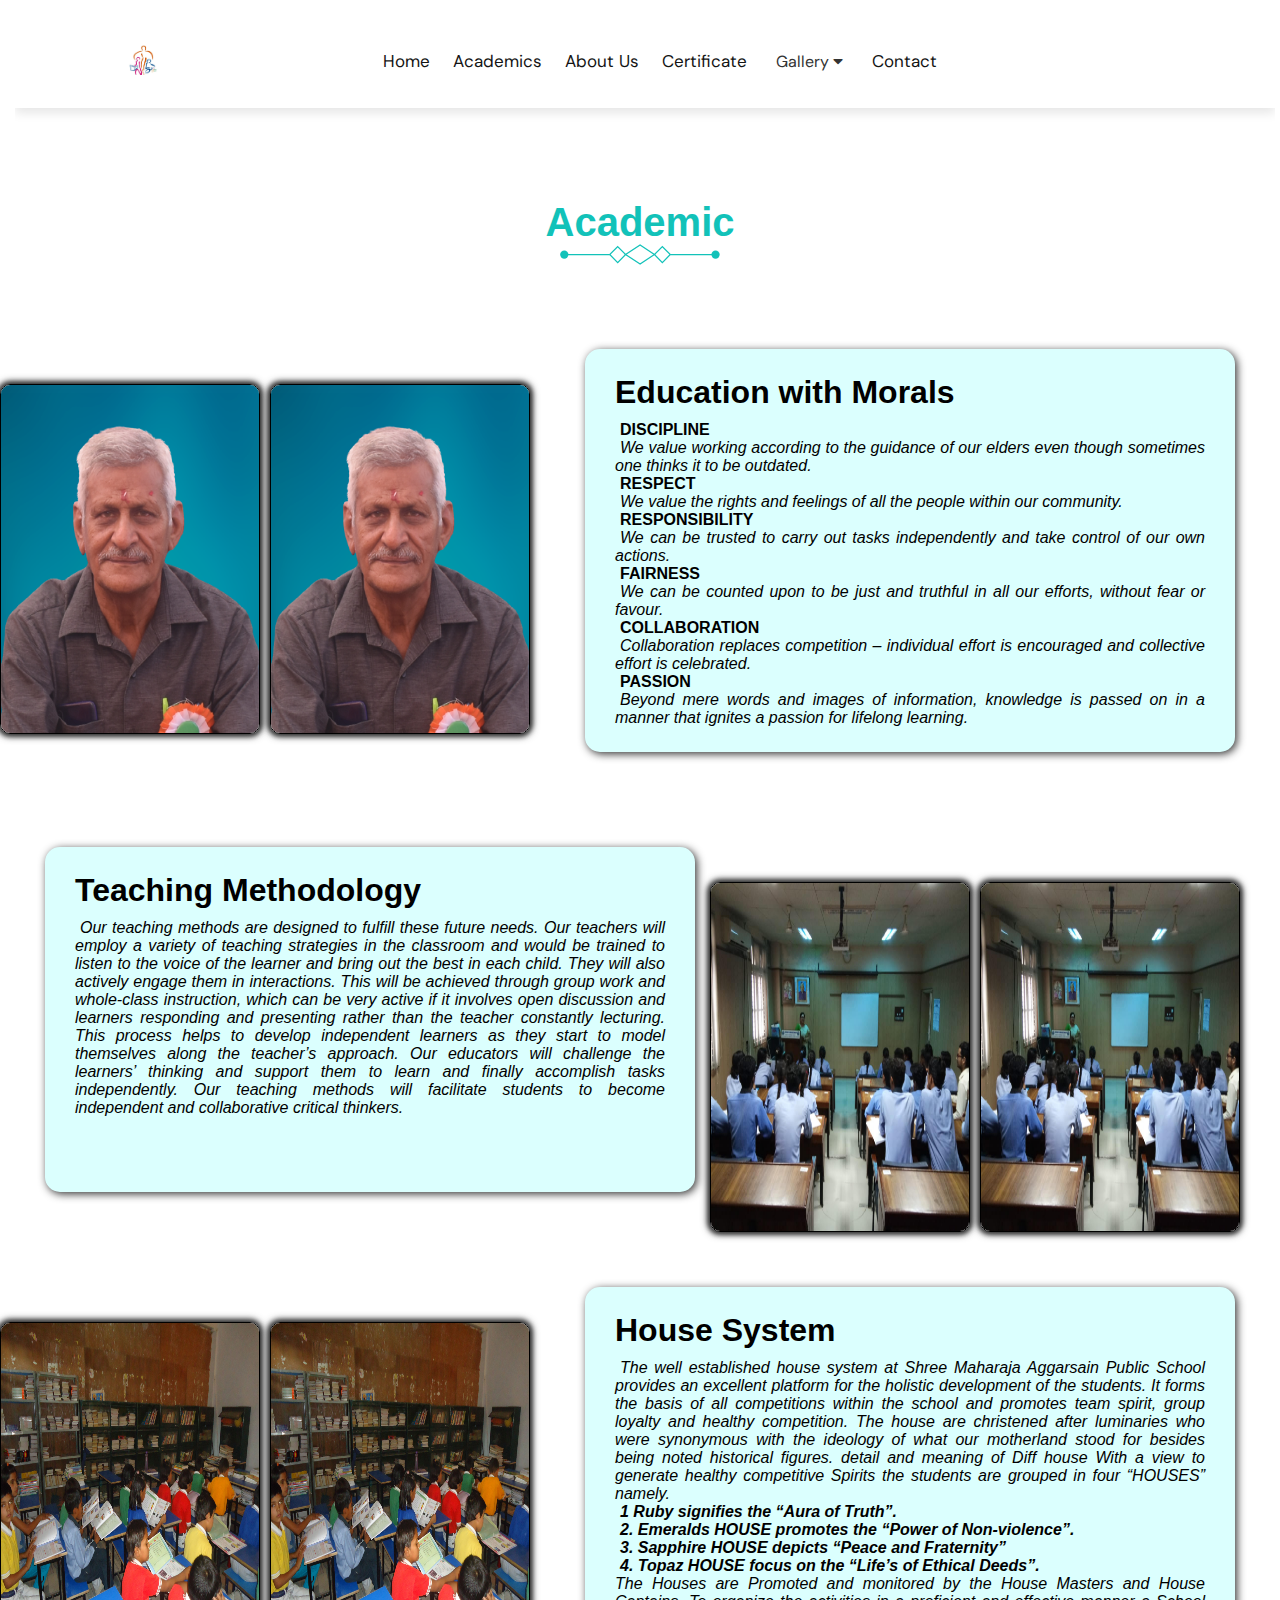
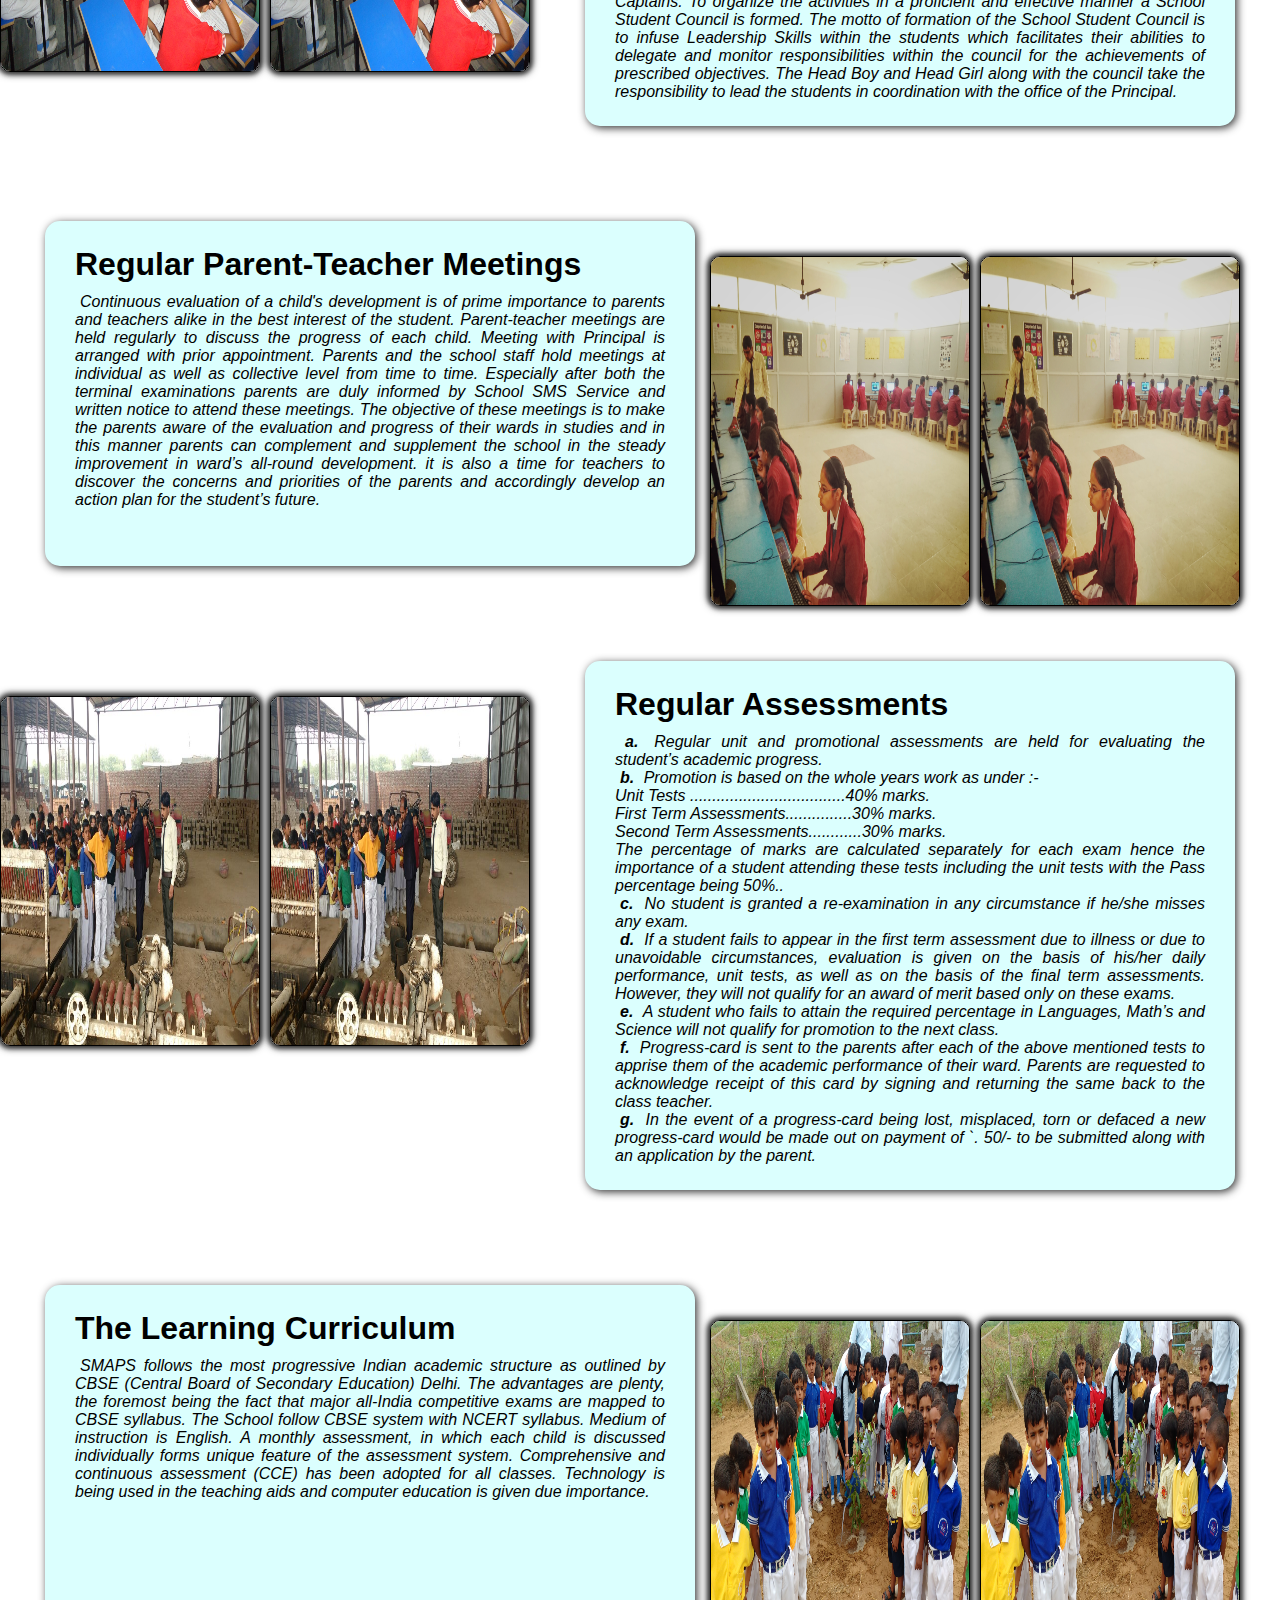
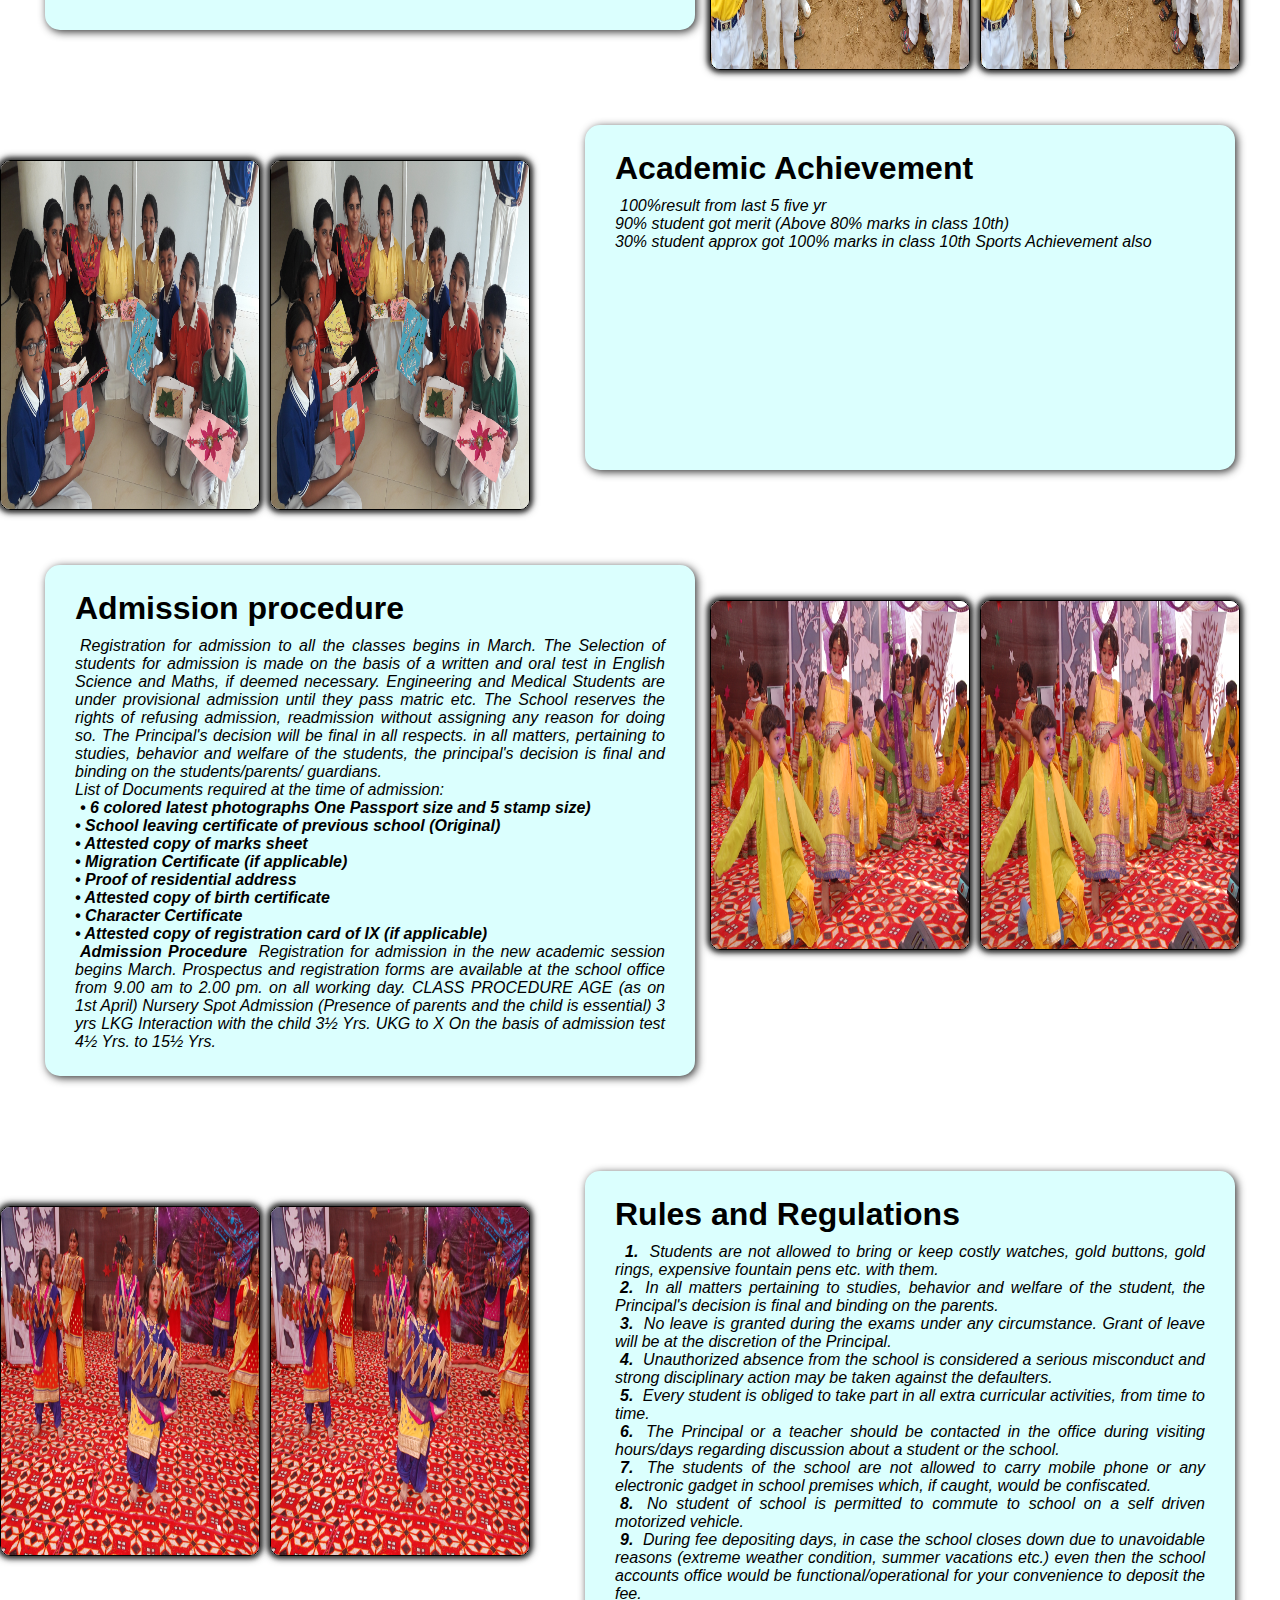
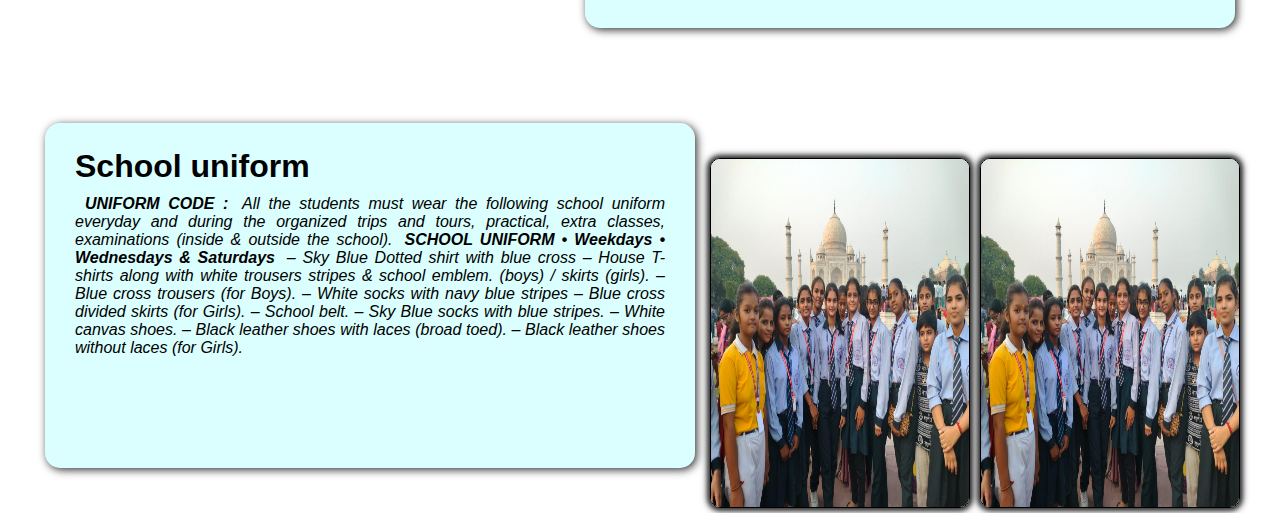
<file: academic.html>
<!DOCTYPE html>
<html lang="en">

<head>
   <meta charset="UTF-8">
   <meta http-equiv="X-UA-Compatible" content="IE=edge">
   <meta name="viewport" content="width=device-width, initial-scale=1.0">
   <link rel="stylesheet" href="/css/acad.css">
</head>

<body>
   <iframe src="/navbar.html" frameborder="0">
   </iframe>
   
   <div class="wrapper">
      <h1>Academic</h1>
      <div class="content">
         <div class="image-container">
            <img src="./S_images/chairman.png">
            <img src="./S_images/chairman.png">
         </div>
         <div class="text-container">
            <div class="text-box">
               <h2>Education with Morals</h2>
               <p>
                  <b>DISCIPLINE</b><br>
                  <i>We value working according to the guidance of our elders even though sometimes one thinks it to be
                     outdated. <br></i>
                  <b>RESPECT</b><br>
                  <i>We value the rights and feelings of all the people within our community. <br></i>
                  <b>RESPONSIBILITY</b><br>
                  <i>We can be trusted to carry out tasks independently and take control of our own actions. <br></i>
                  <b>FAIRNESS</b><br>
                  <i>We can be counted upon to be just and truthful in all our efforts, without fear or favour. <br></i>
                  <b>COLLABORATION</b><br>
                  <i>Collaboration replaces competition – individual effort is encouraged and collective effort is
                     celebrated. <br></i>
                  <b>PASSION</b><br>
                  <i>Beyond mere words and images of information, knowledge is passed on in a manner that ignites a
                     passion
                     for lifelong learning.</i>

               </p>
            </div>
         </div>
      </div>
      <div class="content">

         <div class="text-container">
            <div class="text-box">
               <h2>Teaching Methodology</h2>
               <p>
                  <i>Our teaching methods are designed to fulfill these future needs. Our teachers will employ a variety
                     of
                     teaching strategies in the classroom and would be trained to listen to the voice of the learner and
                     bring out the best in each child. They will also actively engage them in interactions. This will be
                     achieved through group work and whole-class instruction, which can be very active if it involves
                     open
                     discussion and learners responding and presenting rather than the teacher constantly lecturing.
                     This
                     process helps to develop independent learners as they start to model themselves along the teacher’s
                     approach. Our educators will challenge the learners’ thinking and support them to learn and finally
                     accomplish tasks independently. Our teaching methods will facilitate students to become independent
                     and collaborative critical thinkers.</i>
               </p>
            </div>

         </div>
         <div class="image-container">
            <img src="./S_images/smartclass.jpg">
            <img src="./S_images/smartclass.jpg">
         </div>
      </div>

      <div class="content">
         <div class="image-container">
            <img src="/image/Library.JPG">
            <img src="/image/Library.JPG">
         </div>
         <div class="text-container">
            <div class="text-box">
               <h2>House System</h2>
               <p>
                  <i>The well established house system at Shree Maharaja Aggarsain Public School provides
                     an excellent platform for the holistic development of the students. It forms the basis of all
                     competitions within the school and promotes team spirit, group loyalty and healthy competition. The
                     house are christened after luminaries who were synonymous with the ideology of what our motherland
                     stood for besides being noted historical figures.
                     detail and meaning of Diff house
                     With a view to generate healthy competitive Spirits the students are grouped in four “HOUSES”
                     namely. <br>
                     <b>1 Ruby signifies the “Aura of Truth”.</b><br>
                     <b>2. Emeralds HOUSE promotes the “Power of Non-violence”.</b><br>
                     <b>3. Sapphire HOUSE depicts “Peace and Fraternity”</b><br>
                     <b>4. Topaz HOUSE focus on the “Life’s of Ethical Deeds”.</b><br>
                     The Houses are Promoted and monitored by the House Masters and House Captains. To organize the
                     activities in a proficient and effective manner a School Student Council is formed. The motto of
                     formation of the School Student Council is to infuse Leadership Skills within the students which
                     facilitates their abilities to delegate and monitor responsibilities within the council for the
                     achievements of prescribed objectives. The Head Boy and Head Girl along with the council take the
                     responsibility to lead the students in coordination with the office of the Principal.</i>

               </p>
            </div>
         </div>
      </div>
      <div class="content">

         <div class="text-container">
            <div class="text-box">
               <h2>Regular Parent-Teacher Meetings</h2>
               <p>
                  <i>Continuous evaluation of a child's development is of prime importance to parents and teachers alike
                     in
                     the best interest of the student.
                     Parent-teacher meetings are held regularly to discuss the progress of each child. Meeting with
                     Principal is arranged with prior appointment. Parents and the school staff hold meetings at
                     individual
                     as well as collective level from time to time. Especially after both the terminal examinations
                     parents
                     are duly informed by School SMS Service and written notice to attend these meetings.
                     The objective of these meetings is to make the parents aware of the evaluation and progress of
                     their
                     wards in studies and in this manner parents can complement and supplement the school in the steady
                     improvement in ward’s all-round development. it is also a time for teachers to discover the
                     concerns
                     and priorities of the parents and accordingly develop an action plan for the student’s future.</i>

               </p>
            </div>

         </div>
         <div class="image-container">
            <img src="/image/Final.jpg">
            <img src="/image/Final.jpg">
         </div>
      </div>

      <div class="content">
         <div class="image-container">
            <img src="/image/industrial visit.jpg">
            <img src="/image/industrial visit.jpg">
         </div>
         <div class="text-container">
            <div class="text-box">
               <h2>Regular Assessments</h2>
               <p>
                  <i><b>a.</b> Regular unit and promotional assessments are held for evaluating the student’s academic
                     progress. <br>
                     <b>b.</b> Promotion is based on the whole years work as under :- <br>
                     Unit Tests ...................................40% marks. <br>
                     First Term Assessments...............30% marks. <br>
                     Second Term Assessments............30% marks. <br>
                     The percentage of marks are calculated separately for each exam hence the importance of a student
                     attending these tests including the unit tests with the Pass percentage being 50%.. <br>
                     <b>c.</b> No student is granted a re-examination in any circumstance if he/she misses any exam.
                     <br>
                     <b>d.</b> If a student fails to appear in the first term assessment due to illness or due to
                     unavoidable
                     circumstances, evaluation is given on the basis of his/her daily performance, unit tests, as well
                     as
                     on the basis of the final term assessments. However, they will not qualify for an award of merit
                     based
                     only on these exams. <br>
                     <b>e.</b> A student who fails to attain the required percentage in Languages, Math’s and Science
                     will not
                     qualify for promotion to the next class. <br>
                     <b>f.</b> Progress-card is sent to the parents after each of the above mentioned tests to apprise
                     them of the
                     academic performance of their ward. Parents are requested to acknowledge receipt of this card by
                     signing and returning the same back to the class teacher. <br>
                     <b>g.</b> In the event of a progress-card being lost, misplaced, torn or defaced a new
                     progress-card would be
                     made out on payment of `. 50/- to be submitted along with an application by the parent.</i>

               </p>
            </div>
         </div>
      </div>
      <div class="content">

         <div class="text-container">
            <div class="text-box">
               <h2>The Learning Curriculum</h2>
               <p>
                  <i>SMAPS follows the most progressive Indian academic structure as outlined by CBSE (Central Board of
                     Secondary Education) Delhi. The advantages are plenty, the foremost being the fact that major
                     all-India competitive exams are mapped to CBSE syllabus. The School follow CBSE system with NCERT
                     syllabus. Medium of instruction is English. A monthly assessment, in which each child is discussed
                     individually forms unique feature of the assessment system. Comprehensive and continuous assessment
                     (CCE) has been adopted for all classes. Technology is being used in the teaching aids and computer
                     education is given due importance.</i>
               </p>
            </div>

         </div>
         <div class="image-container">
            <img src="/image/plantation.jpg">
            <img src="/image/plantation.jpg">
         </div>
      </div>

      <div class="content">
         <div class="image-container">
            <img src="/image/Rakhi.jpg">
            <img src="/image/Rakhi.jpg">
         </div>
         <div class="text-container">
            <div class="text-box">
               <h2>Academic Achievement</h2>
               <p>
                  <i>100%result from last 5 five yr <br>
                     90% student got merit (Above 80% marks in class 10th) <br>
                     30% student approx got 100% marks in class 10th
                     Sports Achievement also</i>

               </p>
            </div>
         </div>
      </div>
      <div class="content">

         <div class="text-container">
            <div class="text-box">
               <h2>Admission procedure</h2>
               <p>
                  <i>Registration for admission to all the classes begins in March.
                     The Selection of students for admission is made on the basis of a written and oral test in English
                     Science and Maths, if deemed necessary.
                     Engineering and Medical Students are under provisional admission until they pass matric etc.
                     The School reserves the rights of refusing admission, readmission without assigning any reason for
                     doing so. The Principal's decision will be final in all respects. in all matters, pertaining to
                     studies, behavior and welfare of the students, the principal's decision is final and binding on the
                     students/parents/ guardians. <br>
                     List of Documents required at the time of admission: <br>
                     <b>• 6 colored latest photographs One Passport size and 5 stamp size) <br>
                        • School leaving certificate of previous school (Original) <br>
                        • Attested copy of marks sheet <br>
                        • Migration Certificate (if applicable) <br>
                        • Proof of residential address <br>
                        • Attested copy of birth certificate <br>
                        • Character Certificate <br>
                        • Attested copy of registration card of IX (if applicable) <br></b>

                     <b>Admission Procedure</b>

                     Registration for admission in the new academic session begins March. Prospectus and registration
                     forms
                     are available at the school office from 9.00 am to 2.00 pm. on all working day.
                     CLASS PROCEDURE AGE
                     (as on 1st April)
                     Nursery Spot Admission
                     (Presence of parents and the child is essential) 3 yrs
                     LKG Interaction with the child 3½ Yrs.
                     UKG to X On the basis of admission test 4½ Yrs. to 15½ Yrs.</i>
               </p>
            </div>

         </div>
         <div class="image-container">
            <img src="/image/Annual.JPG">
            <img src="/image/Annual.JPG">
         </div>
      </div>
      <div class="content">
         <div class="image-container">
            <img src="/image/Annual 2.JPG">
            <img src="/image/Annual 2.JPG">
         </div>
         <div class="text-container">
            <div class="text-box">
               <h2>Rules and Regulations</h2>
               <p>
                  <i><b>1.</b> Students are not allowed to bring or keep costly watches, gold buttons, gold rings,
                     expensive
                     fountain pens etc. with them. <br>
                     <b>2.</b> In all matters pertaining to studies, behavior and welfare of the student, the
                     Principal's decision
                     is final and binding on the parents. <br>
                     <b>3.</b> No leave is granted during the exams under any circumstance. Grant of leave will be at
                     the
                     discretion of the Principal. <br>
                     <b>4.</b> Unauthorized absence from the school is considered a serious misconduct and strong
                     disciplinary
                     action may be taken against the defaulters. <br>
                     <b>5.</b> Every student is obliged to take part in all extra curricular activities, from time to
                     time. <br>
                     <b>6.</b> The Principal or a teacher should be contacted in the office during visiting hours/days
                     regarding
                     discussion about a student or the school. <br>
                     <b>7.</b> The students of the school are not allowed to carry mobile phone or any electronic gadget
                     in school
                     premises which, if caught, would be confiscated. <br>
                     <b>8.</b> No student of school is permitted to commute to school on a self driven motorized
                     vehicle. <br>
                     <b>9.</b> During fee depositing days, in case the school closes down due to unavoidable reasons
                     (extreme
                     weather condition, summer vacations etc.) even then the school accounts office would be
                     functional/operational for your convenience to deposit the fee.</i>
               </p>
            </div>
         </div>
      </div>
      <div class="content">

         <div class="text-container">
            <div class="text-box">
               <h2>School uniform </h2>
               <p>
                  <i><b>UNIFORM CODE : </b>All the students must wear the following school uniform everyday and during
                     the
                     organized trips and tours, practical, extra classes, examinations (inside & outside the school).
                     <b>SCHOOL UNIFORM •
                        Weekdays • Wednesdays & Saturdays</b>
                     – Sky Blue Dotted shirt with blue cross – House T-shirts along with white trousers stripes & school
                     emblem. (boys) / skirts (girls). – Blue cross trousers (for Boys).
                     – White socks with navy blue stripes – Blue cross divided skirts (for Girls).
                     – School belt. – Sky Blue socks with blue stripes. – White canvas shoes.
                     – Black leather shoes with laces (broad toed). – Black leather shoes without laces (for Girls).</i>
               </p>
            </div>

         </div>
         <div class="image-container">
            <img src="./S_images/tour1.jpg">
            <img src="./S_images/tour1.jpg">
         </div>
      </div>
   </div>
</body>

</html>
</file>
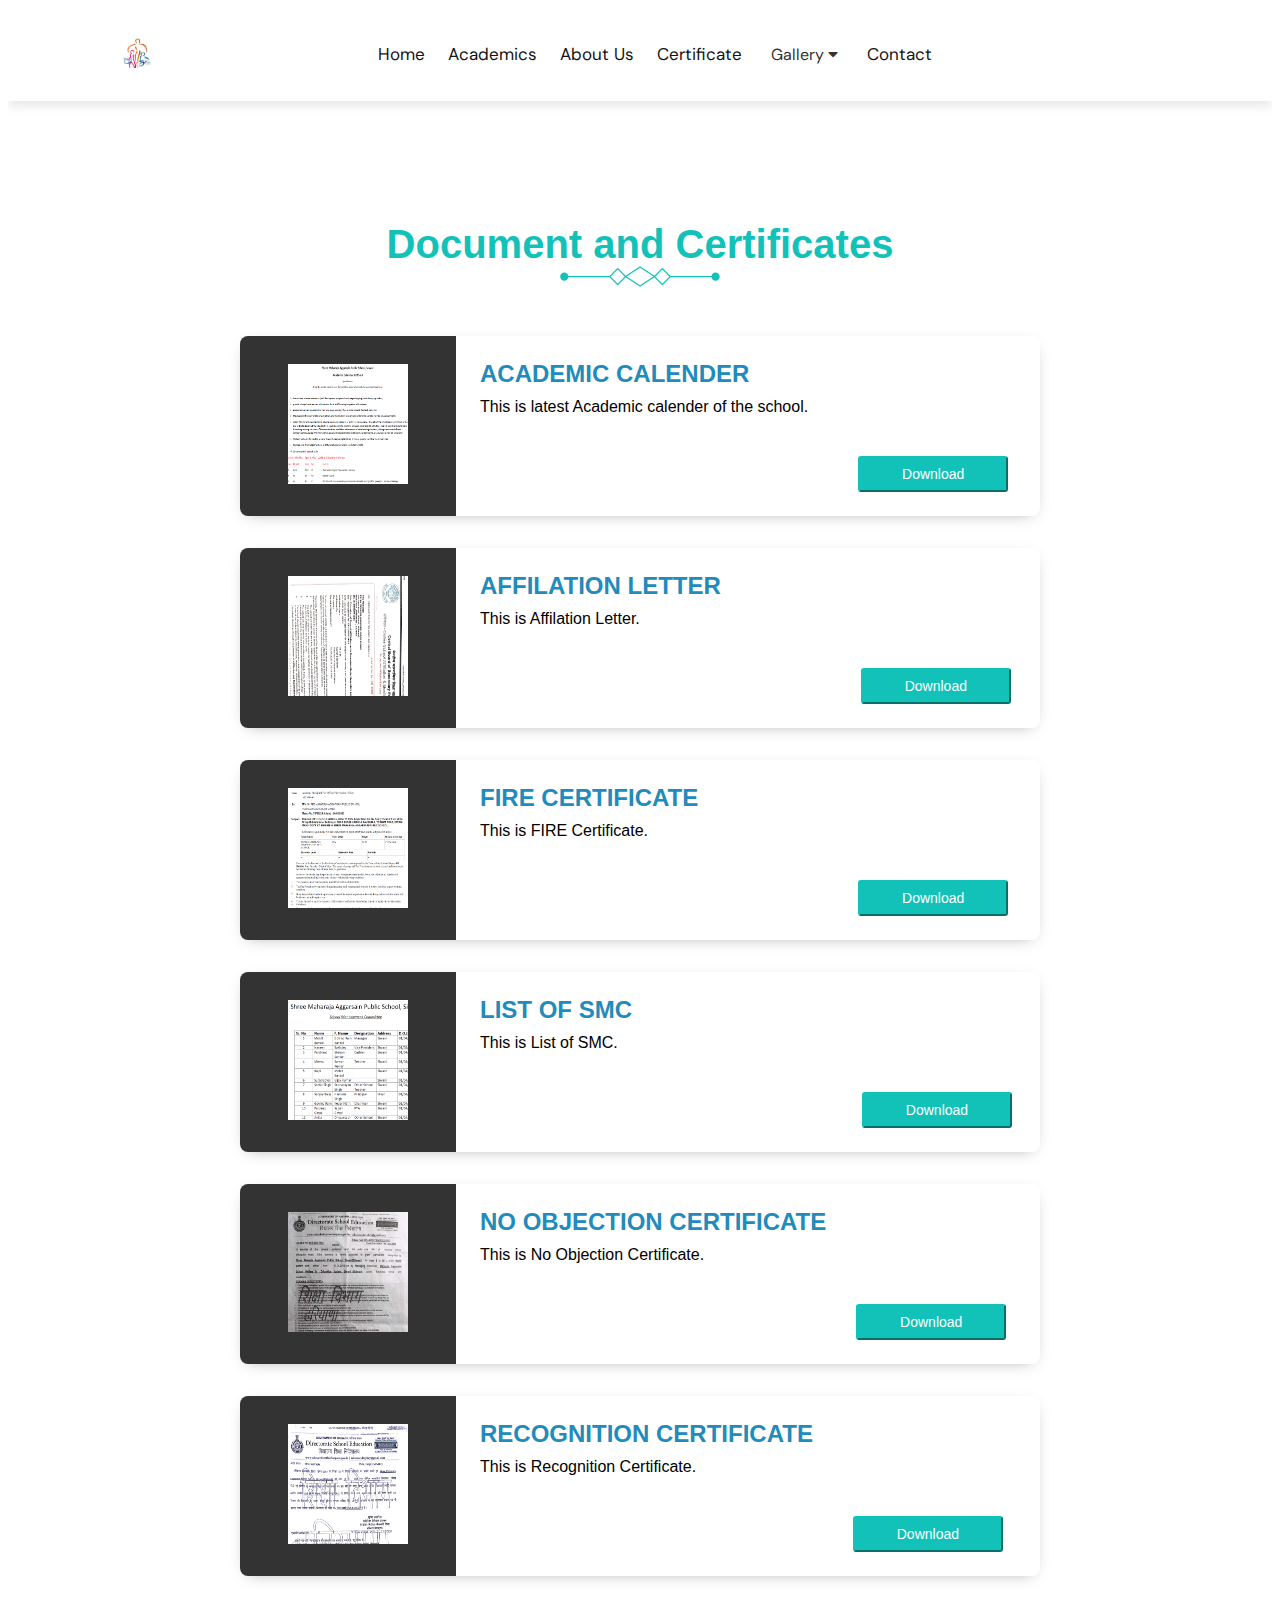
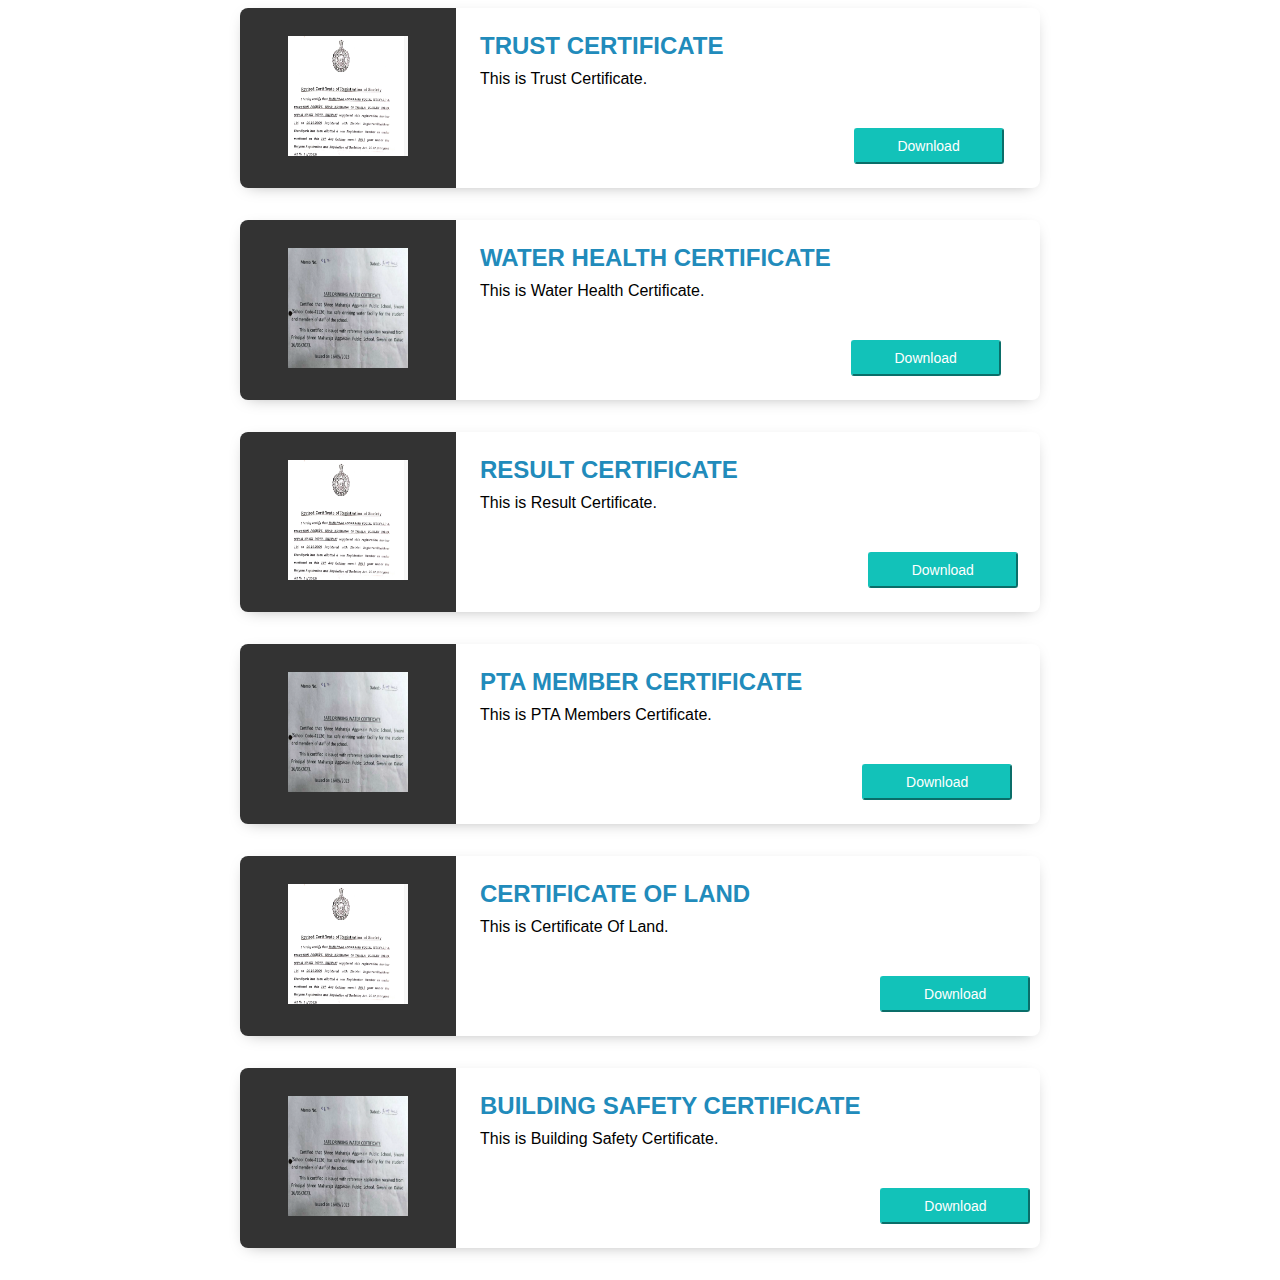
<file: certificate.html>
<!DOCTYPE html>
<html lang="en">
  <head>
    <meta charset="UTF-8" />
    <meta name="viewport" content="width=device-width, initial-scale=1.0" />
    <title>Certificate</title>
    <link rel="stylesheet" href="/css/certificate.css" >
  </head>
  <body>
    <iframe src="/navbar.html" frameborder="0">
    </iframe>
    <div class="event-container">
      <h3 class="year">Document and Certificates</h3>

      <div class="event">
        <div class="event-left">
          <div class="event-date">
            <img src="/image/acad1.png">
          </div>
        </div>

        <div class="event-right">
          <h3 class="event-title">Academic Calender</h3>

          <div class="event-description">
            This is latest Academic calender of the school.
            <p></p>
          </div>

          <div class="event-timing">
            <form class="search-form" action="/pdf/Academic Calender.pdf">
                    <input class="e1" type="submit" value="Download">
                </form>
          </div>
        </div>
      </div>

      <div class="event">
        <div class="event-left">
          <div class="event-date">
            <img src="/image/affil.png">
          </div>
        </div>

        <div class="event-right">
          <h3 class="event-title">Affilation Letter</h3>

          <div class="event-description">
            This is Affilation Letter.
            <p></p>
          </div>

          <div class="event-timing">
            <form class="search-form " action="/pdf/Affilation Letter.pdf">
                    <input type="submit" class="e2" value="Download">
                </form>

          </div>
        </div>
      </div>


      <div class="event">
        <div class="event-left">
          <div class="event-date">
            <img src="/image/fire.png">
          </div>
        </div>

        <div class="event-right">
          <h3 class="event-title">FIRE Certificate</h3>

          <div class="event-description">
            This is FIRE Certificate.
            <p></p>
          </div>

          <div class="event-timing">
            <form class="search-form " action="/pdf/FIRE Certificate.pdf">
                    <input type="submit" class="e3" value="Download">
                </form>

          </div>
        </div>
      </div>

      <div class="event">
        <div class="event-left">
          <div class="event-date">
           <img src="/image/sms.png">
          </div>
        </div>

        <div class="event-right">
          <h3 class="event-title">List of SMC</h3>

          <div class="event-description">
            This is List of SMC.
            <p></p>
          </div>

          <div class="event-timing">
            <form class="search-form " action="/pdf/List of SMC.pdf">
                    <input type="submit" class="e4" value="Download">
                </form>

          </div>
        </div>
      </div>

      <div class="event">
        <div class="event-left">
          <div class="event-date">
            <img src="/image/noc.png">
          </div>
        </div>

        <div class="event-right">
          <h3 class="event-title">No Objection Certificate</h3>

          <div class="event-description">
            This is No Objection Certificate.
            <p></p>
          </div>

          <div class="event-timing">
            <form class="search-form " action="/pdf/NOC.pdf">
                    <input type="submit" class="e5" value="Download">
                </form>
          </div>
        </div>
      </div>

      <div class="event">
        <div class="event-left">
          <div class="event-date">
            <img src="/image/recog.png">
          </div>
        </div>

        <div class="event-right">
          <h3 class="event-title">Recognition Certificate</h3>

          <div class="event-description">
            This is Recognition Certificate.
            <p></p>
          </div>

          <div class="event-timing">
            <form class="search-form " action="/pdf/Recognition Certificate.pdf">
                    <input type="submit" class="e6" value="Download">
                </form>
          </div>
        </div>
      </div>
      <div class="event">
        <div class="event-left">
          <div class="event-date">
            <img src="/image/trust.png">
          </div>
        </div>

        <div class="event-right">
          <h3 class="event-title">Trust Certificate</h3>

          <div class="event-description">
            This is Trust Certificate.
            <p></p>
          </div>

          <div class="event-timing">
            <form class="search-form " action="/pdf/Trust Certificate.pdf">
                    <input type="submit" class="e7" value="Download">
                </form>
          </div>
        </div>
      </div>
      <div class="event">
        <div class="event-left">
          <div class="event-date">
            <img src="/image/water.png">
          </div>
        </div>

        <div class="event-right">
          <h3 class="event-title">Water Health Certificate</h3>

          <div class="event-description">
            This is Water Health Certificate.
            <p></p>
          </div>

          <div class="event-timing">
            <form class="search-form " action="/pdf/Safe Drinking water.pdf">
                    <input type="submit" class="e8" value="Download">
                </form>
          </div>
        </div>
      </div>

      <div class="event">
        <div class="event-left">
          <div class="event-date">
            <img src="/image/trust.png">
          </div>
        </div>

        <div class="event-right">
          <h3 class="event-title">Result Certificate</h3>

          <div class="event-description">
            This is Result Certificate.
            <p></p>
          </div>

          <div class="event-timing">
            <form class="search-form " action="/pdf/Result.pdf">
                    <input type="submit" class="e7" value="Download">
                </form>
          </div>
        </div>
      </div>

      <div class="event">
        <div class="event-left">
          <div class="event-date">
            <img src="/image/water.png">
          </div>
        </div>

        <div class="event-right">
          <h3 class="event-title">PTA Member Certificate</h3>

          <div class="event-description">
            This is PTA Members Certificate.
            <p></p>
          </div>

          <div class="event-timing">
            <form class="search-form " action="/pdf/PTA members.pdf">
                    <input type="submit" class="e10 e8" value="Download">
                </form>
          </div>
        </div>
      </div>

      <div class="event">
        <div class="event-left">
          <div class="event-date">
            <img src="/image/trust.png">
          </div>
        </div>

        <div class="event-right">
          <h3 class="event-title">Certificate Of Land</h3>

          <div class="event-description">
            This is Certificate Of Land.
            <p></p>
          </div>

          <div class="event-timing">
            <form class="search-form " action="/pdf/Trust Certificate.pdf">
                    <input type="submit" class="e7" value="Download">
                </form>
          </div>
        </div>
      </div>

      <div class="event">
        <div class="event-left">
          <div class="event-date">
            <img src="/image/water.png">
          </div>
        </div>

        <div class="event-right">
          <h3 class="event-title">Building Safety Certificate</h3>

          <div class="event-description">
            This is Building Safety Certificate.
            <p></p>
          </div>

          <div class="event-timing">
            <form class="search-form " action="/pdf/Building Safety Certificate.pdf">
                    <input type="submit" class="e8" value="Download">
                </form>
          </div>
        </div>
      </div>
    </div>
  </body>
</html>
</file>
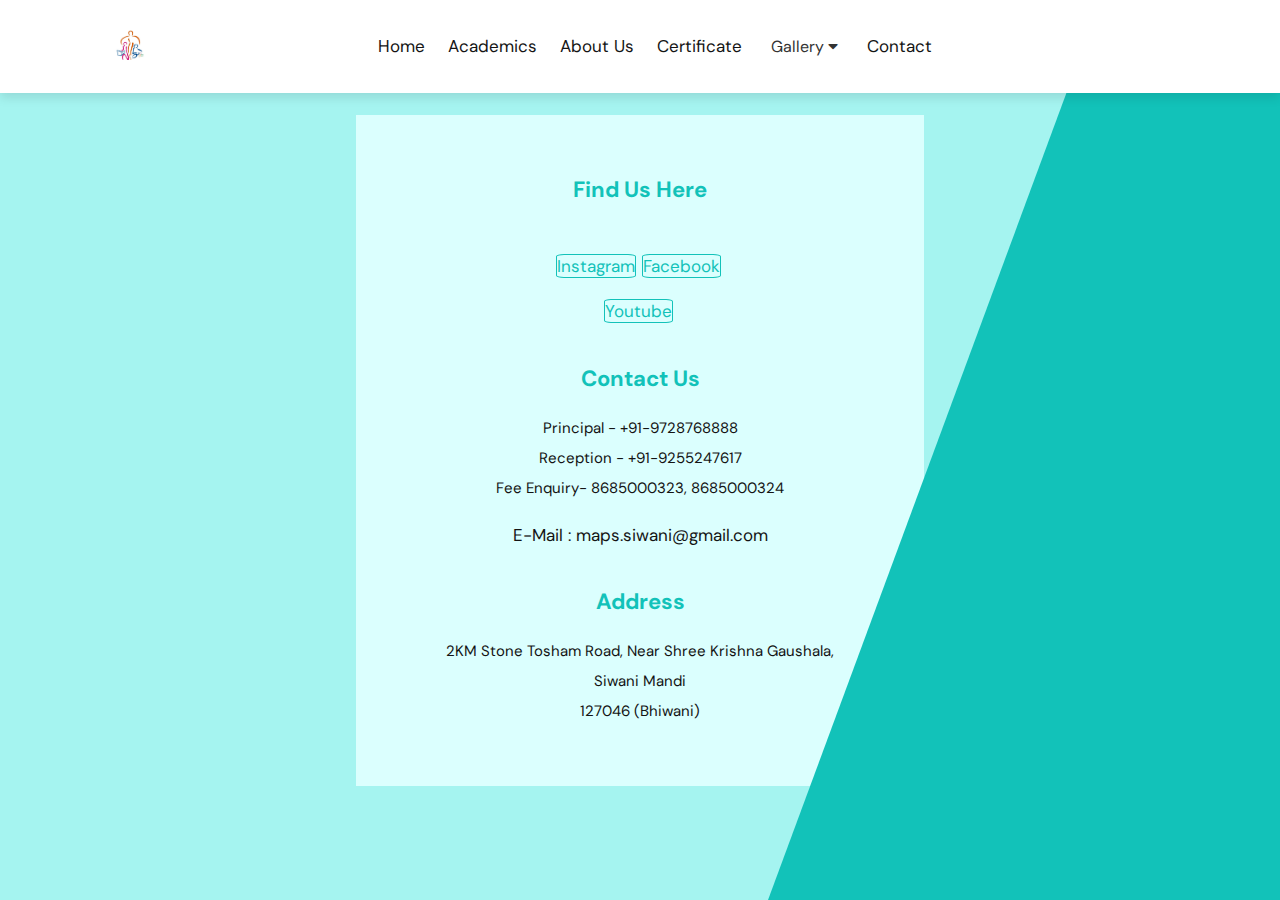
<file: contact.html>
<!DOCTYPE html>
<html lang="en" dir="ltr">
  <head>
    <meta charset="UTF-8" />
    <title>Contact us</title>
    <link rel="stylesheet" href="/css/contact.css" />
    <link rel="stylesheet" href="/css/style.css">
    <meta name="viewport" content="width=device-width, initial-scale=1.0" />
  </head>
  <body>
    <iframe src="/navbar.html" frameborder="0">
    </iframe>
    <!-- <div class="container">
      <div class="content">
        <div class="image-box">
          <img src="/image/school Building.jpg" alt="" />
        </div>
        <form action="#">
          <div class="topic">Send us a message</div>
          <div class="input-box">
            <input type="text" required />
            <label>Enter your name</label>
          </div>
          <div class="input-box">
            <input type="text" required />
            <label>Enter your email</label>
          </div>
          <div class="message-box">
            <textarea></textarea>
            <label>Enter your message</label>
          </div>
          <div class="input-box">
            <input type="submit" value="Send Message" />
          </div>
        </form>
      </div>
    </div> -->
    <section class="footer">

      <div class="box-container">
  
        <div class="box">
          <h3>find us here</h3>
          <p><b></b></p>
          <div class="share">
            <!-- <a href="#" class="fab fa-telegram"></a> -->
            <a href="https://www.instagram.com/smapssiwani?igsh=MTJvdjl0OGNlbTdrMQ==" class="">Instagram</a>
            <a href="https://www.facebook.com/smapschoolsiwani/" class="">Facebook</a><br>
            <a href="https://www.youtube.com/channel/UC0V4Hoeh1ogskEqZFZiB1Hw" class="">Youtube</a>
            <!-- <a href="#" class="fab fa-vk"></a> -->
            <!-- <a href="#" class="fab fa-github"></a> -->
          </div>
        </div>
  
        <div class="box">
          <h3>contact us</h3>
          <p>Principal - +91-9728768888 <br>Reception - +91-9255247617 <br> Fee Enquiry- 8685000323, 8685000324
          </p>
          <a href="###" class="link">E-Mail : maps.siwani@gmail.com</a>
        </div>
  
        <div class="box">
          <h3>Address</h3>
          <p>2KM Stone Tosham Road, Near Shree Krishna Gaushala, <br> Siwani Mandi <br> 127046 (Bhiwani)</p>
        </div>
  
      </div>
  
      <!-- <div class="credit">|| Website Designed & Developed By Rajat Thakur & Keshav Maheshwari || <br> || All rights
        are reserved ||</div> -->
  
    </section>
  </body>
</html>
</file>
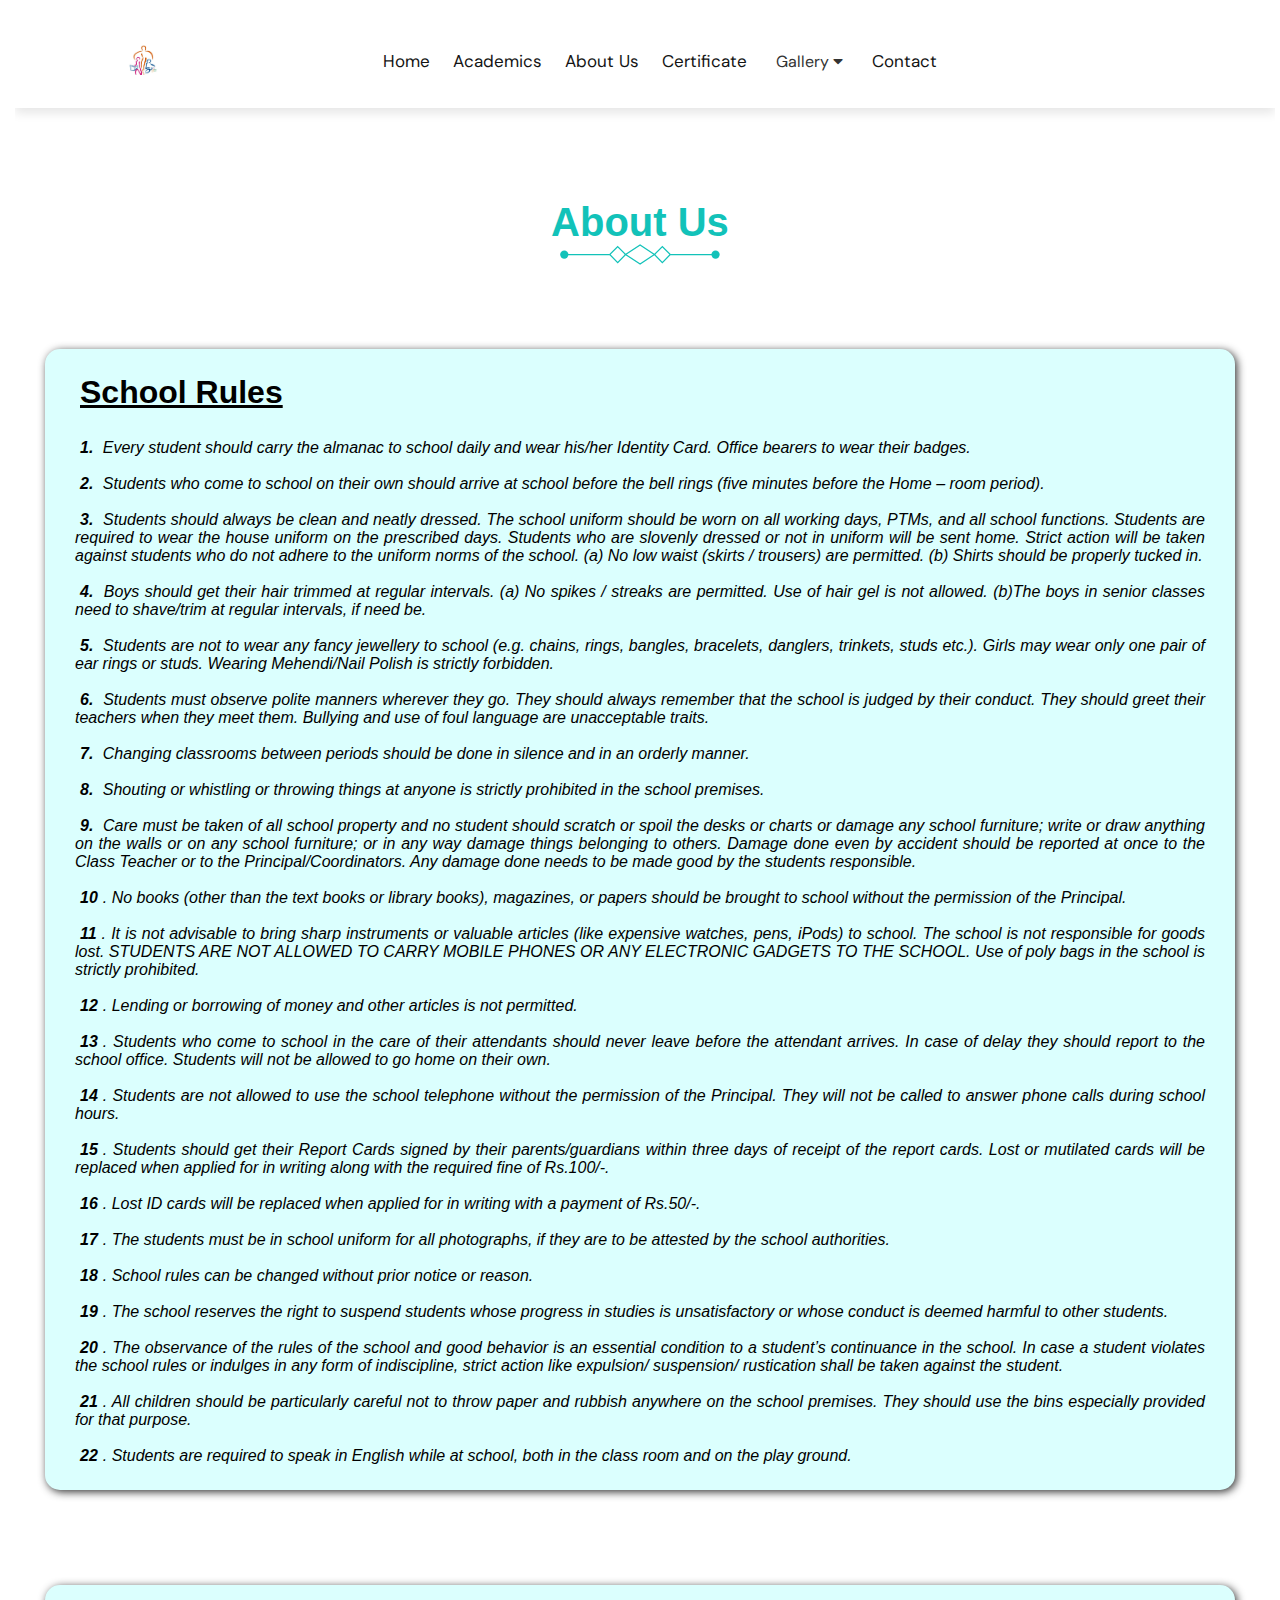
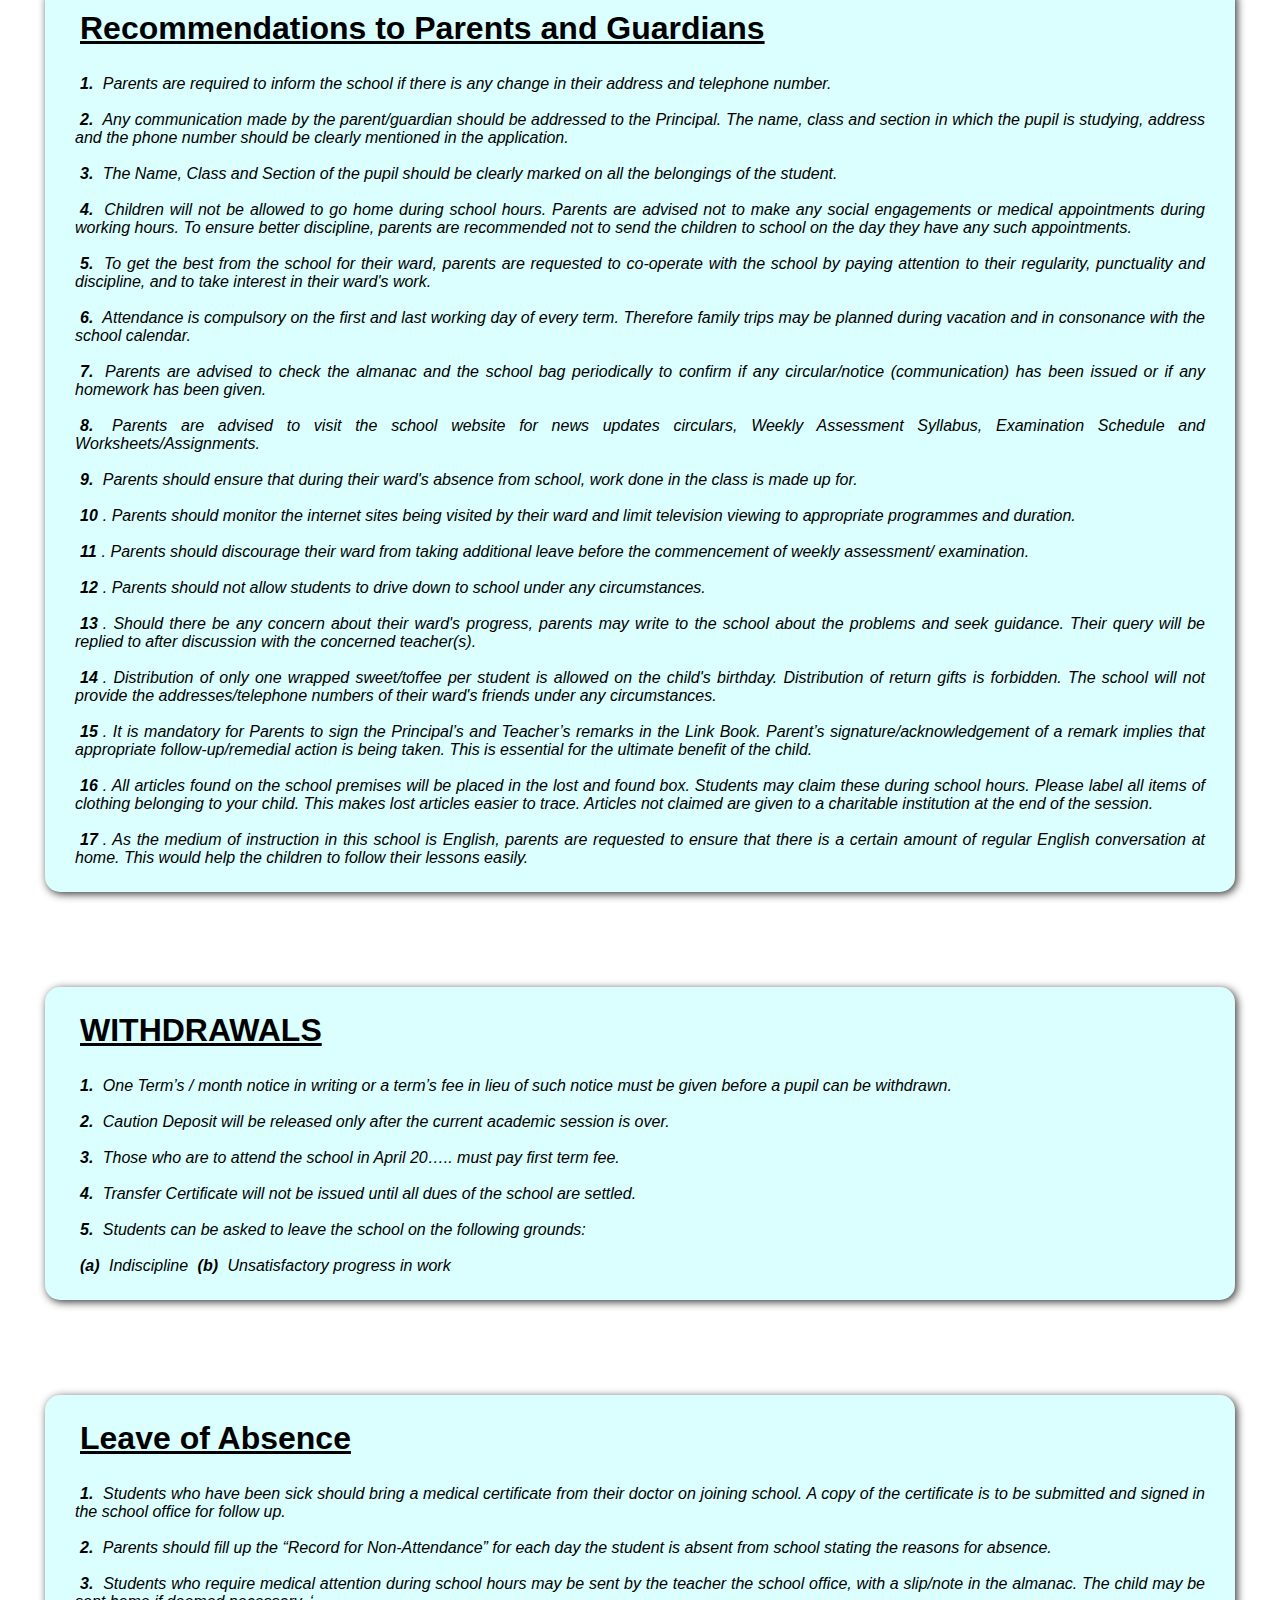
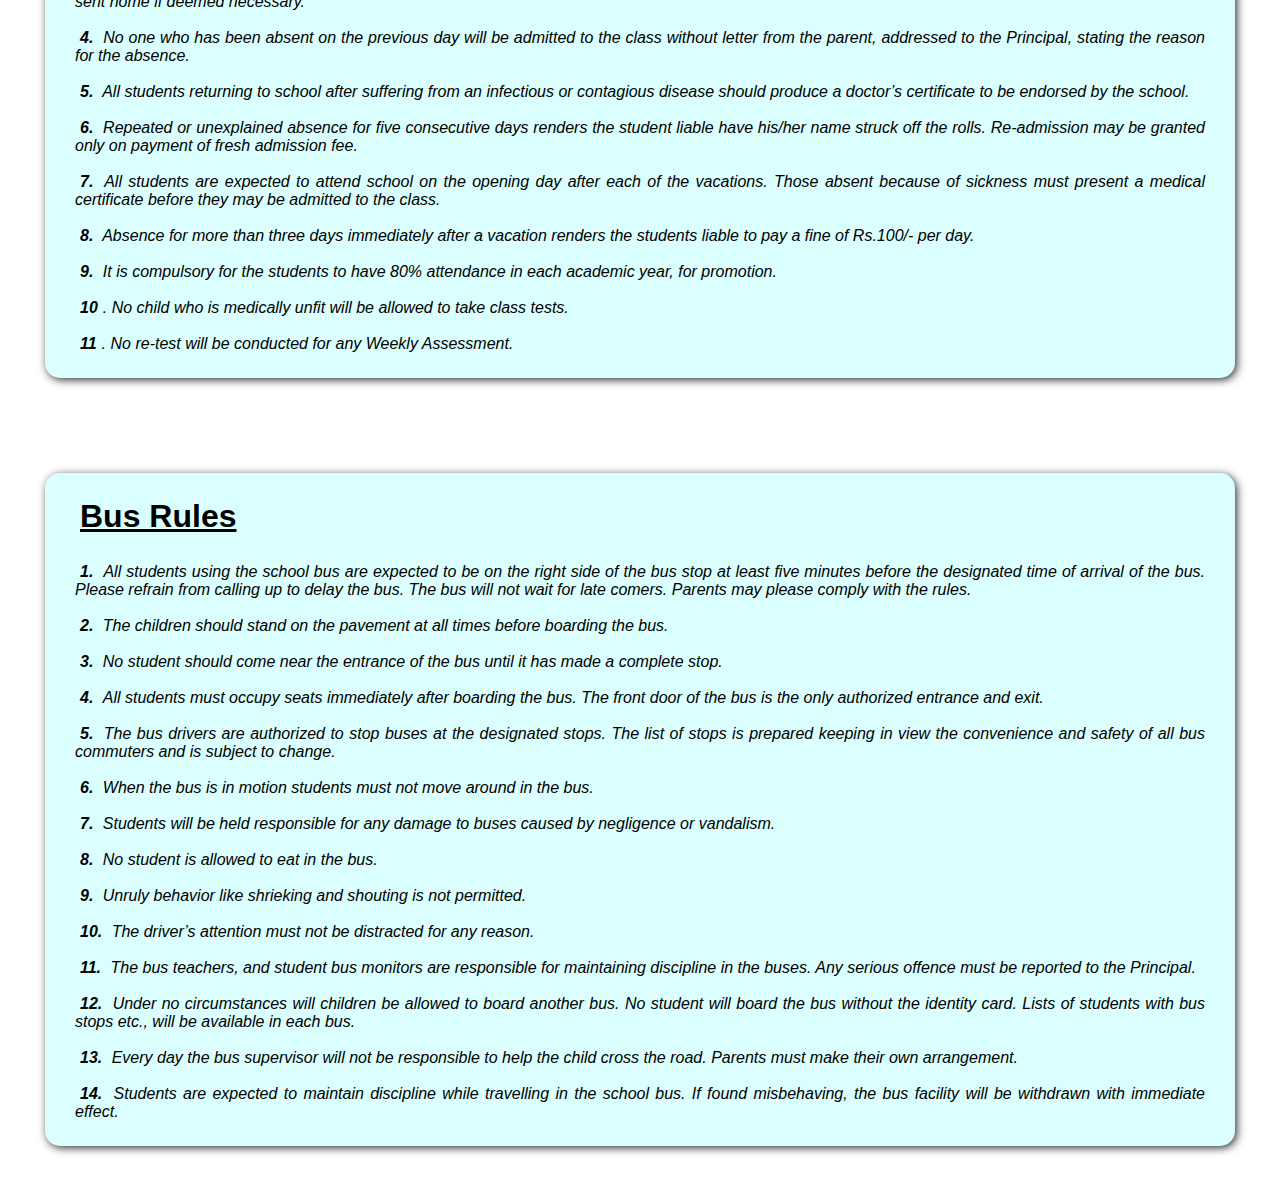
<file: rules.html>
<!DOCTYPE html>
<html lang="en">

<head>
   <meta charset="UTF-8">
   <meta http-equiv="X-UA-Compatible" content="IE=edge">
   <meta name="viewport" content="width=device-width, initial-scale=1.0">
   <link rel="stylesheet" href="/css/acad.css">
</head>

<body>
   <iframe src="/navbar.html" frameborder="0">
   </iframe>
   <div class="wrapper">
      <h1>About Us</h1>
      <div class="content">

         <div class="text-container">
            <div class="text-box">
               <h2><u>School Rules</u></h2>
               <p>
                  <i><br><b>1.</b> Every student should carry the almanac to school daily and wear his/her Identity
                     Card. Office
                     bearers to wear their badges.
                     <br><br><b>2.</b> Students who come to school on their own should arrive at school before the bell
                     rings (five
                     minutes before the Home – room period).
                     <br><br><b>3.</b> Students should always be clean and neatly dressed. The school uniform should be
                     worn on all
                     working days, PTMs, and all school functions. Students are required to wear the house uniform on
                     the
                     prescribed days. Students who are slovenly dressed or not in uniform will be sent home. Strict
                     action
                     will be taken against students who do not adhere to the uniform norms of the school. (a) No low
                     waist
                     (skirts / trousers) are permitted.
                     (b) Shirts should be properly tucked in.
                     <br><br><b>4.</b> Boys should get their hair trimmed at regular intervals. (a) No spikes / streaks
                     are permitted. Use
                     of hair gel is not allowed. (b)The boys in senior classes need to shave/trim at regular intervals,
                     if
                     need be.
                     <br><br><b>5.</b> Students are not to wear any fancy jewellery to school (e.g. chains, rings,
                     bangles, bracelets,
                     danglers, trinkets, studs etc.). Girls may wear only one pair of ear rings or studs. Wearing
                     Mehendi/Nail Polish is strictly forbidden.
                     <br><br><b>6.</b> Students must observe polite manners wherever they go. They should always
                     remember that the school
                     is judged by their conduct. They should greet their teachers when they meet them. Bullying and use
                     of
                     foul language are unacceptable traits.
                     <br><br><b>7.</b> Changing classrooms between periods should be done in silence and in an orderly
                     manner.
                     <br><br><b>8.</b> Shouting or whistling or throwing things at anyone is strictly prohibited in the
                     school premises.
                     <br><br><b>9.</b> Care must be taken of all school property and no student should scratch or spoil
                     the desks or
                     charts or damage any school furniture; write or draw anything on the walls or on any school
                     furniture;
                     or in any way damage things belonging to others. Damage done even by accident should be reported at
                     once to the Class Teacher or to the Principal/Coordinators. Any damage done needs to be made good
                     by
                     the students responsible.
                     <br><br><b>10</b>. No books (other than the text books or library books), magazines, or papers
                     should be brought to
                     school without the permission of the Principal.
                     <br><br><b>11</b>. It is not advisable to bring sharp instruments or valuable articles (like
                     expensive watches, pens,
                     iPods) to school. The school is not responsible for goods lost. STUDENTS ARE NOT ALLOWED TO CARRY
                     MOBILE PHONES OR ANY ELECTRONIC GADGETS TO THE SCHOOL. Use of poly bags in the school is strictly
                     prohibited.
                     <br><br><b>12</b>. Lending or borrowing of money and other articles is not permitted.
                     <br><br><b>13</b>. Students who come to school in the care of their attendants should never leave
                     before the
                     attendant arrives. In case of delay they should report to the school office. Students will not be
                     allowed to go home on their own.
                     <br><br><b>14</b>. Students are not allowed to use the school telephone without the permission of
                     the Principal. They
                     will not be called to answer phone calls during school hours.
                     <br><br><b>15</b>. Students should get their Report Cards signed by their parents/guardians within
                     three days of
                     receipt of the report cards. Lost or mutilated cards will be replaced when applied for in writing
                     along with the required fine of Rs.100/-.
                     <br><br><b>16</b>. Lost ID cards will be replaced when applied for in writing with a payment of
                     Rs.50/-.
                     <br><br><b>17</b>. The students must be in school uniform for all photographs, if they are to be
                     attested by the
                     school authorities.
                     <br><br><b>18</b>. School rules can be changed without prior notice or reason.
                     <br><br><b>19</b>. The school reserves the right to suspend students whose progress in studies is
                     unsatisfactory or
                     whose conduct is deemed harmful to other students.
                     <br><br><b>20</b>. The observance of the rules of the school and good behavior is an essential
                     condition to a
                     student’s continuance in the school. In case a student violates the school rules or indulges in any
                     form of indiscipline, strict action like expulsion/ suspension/ rustication shall be taken against
                     the
                     student.
                     <br><br><b>21</b>. All children should be particularly careful not to throw paper and rubbish
                     anywhere on the school
                     premises. They should use the bins especially provided for that purpose.
                     <br><br><b>22</b>. Students are required to speak in English while at school, both in the class
                     room and on the play
                     ground.</i>

               </p>
            </div>
         </div>
      </div>
      <div class="content">

         <div class="text-container">
            <div class="text-box">
               <h2><u>Recommendations to Parents and Guardians</u></h2>
               <p><i>
                     <br><b>1.</b> Parents are required to inform the school if there is any change in their address
                     and telephone number.
                     <br><br><b>2.</b> Any communication made by the parent/guardian should be addressed to the
                     Principal. The name, class and section in which the pupil is studying, address and the phone number
                     should be clearly mentioned in the application.
                     <br><br><b>3.</b> The Name, Class and Section of the pupil should be clearly marked on all the
                     belongings of the student.
                     <br><br><b>4.</b> Children will not be allowed to go home during school hours. Parents are advised
                     not to make any social engagements or medical appointments during working hours. To ensure better
                     discipline, parents are recommended not to send the children to school on the day they have any
                     such appointments.
                     <br><br><b>5.</b> To get the best from the school for their ward, parents are requested to
                     co-operate with the school by paying attention to their regularity, punctuality and discipline, and
                     to take interest in their ward's work.
                     <br><br><b>6.</b> Attendance is compulsory on the first and last working day of every term.
                     Therefore family trips may be planned during vacation and in consonance with the school calendar.
                     <br><br><b>7.</b> Parents are advised to check the almanac and the school bag periodically to
                     confirm if any circular/notice (communication) has been issued or if any homework has been given.
                     <br><br><b>8.</b> Parents are advised to visit the school website for news updates circulars,
                     Weekly Assessment Syllabus, Examination Schedule and Worksheets/Assignments.
                     <br><br><b>9.</b> Parents should ensure that during their ward's absence from school, work done in
                     the class is made up for.
                     <br><br><b>10</b>. Parents should monitor the internet sites being visited by their ward and limit
                     television viewing to appropriate programmes and duration.
                     <br><br><b>11</b>. Parents should discourage their ward from taking additional leave before the
                     commencement of weekly assessment/ examination.
                     <br><br><b>12</b>. Parents should not allow students to drive down to school under any
                     circumstances.
                     <br><br><b>13</b>. Should there be any concern about their ward's progress, parents may write to
                     the school about the problems and seek guidance. Their query will be replied to after discussion
                     with the concerned teacher(s).
                     <br><br><b>14</b>. Distribution of only one wrapped sweet/toffee per student is allowed on the
                     child's birthday. Distribution of return gifts is forbidden. The school will not provide the
                     addresses/telephone numbers of their ward's friends under any circumstances.
                     <br><br><b>15</b>. It is mandatory for Parents to sign the Principal’s and Teacher’s remarks in the
                     Link Book. Parent’s signature/acknowledgement of a remark implies that appropriate
                     follow-up/remedial action is being taken. This is essential for the ultimate benefit of the child.
                     <br><br><b>16</b>. All articles found on the school premises will be placed in the lost and found
                     box. Students may claim these during school hours. Please label all items of clothing belonging to
                     your child. This makes lost articles easier to trace. Articles not claimed are given to a
                     charitable institution at the end of the session.
                     <br><br><b>17</b>. As the medium of instruction in this school is English, parents are requested to
                     ensure that there is a certain amount of regular English conversation at home. This would help the
                     children to follow their lessons easily.
                  </i>
               </p>
            </div>

         </div>

      </div>

      <div class="content">

         <div class="text-container">
            <div class="text-box">
               <h2><u>WITHDRAWALS</u></h2>
               <p><i>
                     <br><b>1.</b> One Term’s / month notice in writing or a term’s fee in lieu of such notice must be
                     given
                     before a pupil can be withdrawn.
                     <br><br><b>2.</b> Caution Deposit will be released only after the current academic session is over.
                     <br><br><b>3.</b> Those who are to attend the school in April 20….. must pay first term fee.
                     <br><br><b>4.</b> Transfer Certificate will not be issued until all dues of the school are settled.
                     <br><br><b>5.</b> Students can be asked to leave the school on the following grounds:
                     <br><br><b>(a)</b> Indiscipline <b>(b)</b> Unsatisfactory progress in work</i>

               </p>
            </div>
         </div>
      </div>
      <div class="content">

         <div class="text-container">
            <div class="text-box">
               <h2><u>Leave of Absence</u></h2>
               <p>
                  <i><br><b>1.</b> Students who have been sick should bring a medical certificate from their doctor
                     on joining school. A copy of the certificate is to be submitted and signed in the school office for
                     follow up.
                     <br><br><b>2.</b> Parents should fill up the “Record for Non-Attendance” for each day the student
                     is absent from school stating the reasons for absence.
                     <br><br><b>3.</b> Students who require medical attention during school hours may be sent by the
                     teacher the school office, with a slip/note in the almanac. The child may be sent home if deemed
                     necessary. ‘
                     <br><br><b>4.</b> No one who has been absent on the previous day will be admitted to the class
                     without letter from the parent, addressed to the Principal, stating the reason for the absence.
                     <br><br><b>5.</b> All students returning to school after suffering from an infectious or contagious
                     disease should produce a doctor’s certificate to be endorsed by the school.
                     <br><br><b>6.</b> Repeated or unexplained absence for five consecutive days renders the student
                     liable have his/her name struck off the rolls. Re-admission may be granted only on payment of fresh
                     admission fee.
                     <br><br><b>7.</b> All students are expected to attend school on the opening day after each of the
                     vacations. Those absent because of sickness must present a medical certificate before they may be
                     admitted to the class.
                     <br><br><b>8.</b> Absence for more than three days immediately after a vacation renders the
                     students liable to pay a fine of Rs.100/- per day.
                     <br><br><b>9.</b> It is compulsory for the students to have 80% attendance in each academic year,
                     for promotion.
                     <br><br><b>10</b>. No child who is medically unfit will be allowed to take class tests.
                     <br><br><b>11</b>. No re-test will be conducted for any Weekly Assessment.
                  </i>
               </p>
            </div>
         </div>
      </div>
      <div class="content">

         <div class="text-container">
            <div class="text-box">
               <h2><u>Bus Rules</u></h2>
               <p>
                  <i><br><b>1. </b>All students using the school bus are expected to be on the right side of the bus
                     stop at least five minutes before the designated time of arrival of the bus. Please refrain from
                     calling up to delay the bus. The bus will not wait for late comers. Parents may please comply with
                     the rules.
                     <br><br><b>2. </b>The children should stand on the pavement at all times before boarding the bus.
                     <br><br><b>3. </b>No student should come near the entrance of the bus until it has made a complete
                     stop.
                     <br><br><b>4. </b>All students must occupy seats immediately after boarding the bus. The front door
                     of the bus is the only authorized entrance and exit.
                     <br><br><b>5. </b>The bus drivers are authorized to stop buses at the designated stops. The list of
                     stops is prepared keeping in view the convenience and safety of all bus commuters and is subject to
                     change.
                     <br><br><b>6. </b>When the bus is in motion students must not move around in the bus.
                     <br><br><b>7. </b>Students will be held responsible for any damage to buses caused by negligence or
                     vandalism.
                     <br><br><b>8. </b>No student is allowed to eat in the bus.
                     <br><br><b>9. </b>Unruly behavior like shrieking and shouting is not permitted.
                     <br><br><b>10.</b> The driver’s attention must not be distracted for any reason.
                     <br><br><b>11.</b> The bus teachers, and student bus monitors are responsible for maintaining
                     discipline in the buses. Any serious offence must be reported to the Principal.
                     <br><br><b>12.</b> Under no circumstances will children be allowed to board another bus. No student
                     will board the bus without the identity card. Lists of students with bus stops etc., will be
                     available in each bus.
                     <br><br><b>13.</b> Every day the bus supervisor will not be responsible to help the child cross the
                     road. Parents must make their own arrangement.
                     <br><br><b>14.</b> Students are expected to maintain discipline while travelling in the school bus.
                     If found misbehaving, the bus facility will be withdrawn with immediate effect.
                  </i>
               </p>
            </div>

         </div>

      </div>

   </div>
</body>

</html>
</file>
<file: css/acad.css>
:root {
	--primary-color: #12c2b9;
	--secondary: #dbfffe;
	--black: #141414;
	--white: #fff;
	--box-shadow: 0 .5rem 1rem rgba(0, 0, 0, 0.1);
}* {
    margin: 5px;
    padding: 0;
    box-sizing: border-box;
    font-family: 'Poppins', sans-serif;
}

body {
    display: flex;
    min-height: 100vh;
    flex-direction: column;
}

.wrapper {
    position: relative;
    z-index: 1;
    flex: 1;
    
}

iframe {
    position: relative;
    z-index: 2;
    width: 100%;
    height: 170px;
}

.wrapper h1 {
    text-align: center;
    color: var(--primary-color);
    font-size: 2.5rem;
}

.wrapper h1::after {
    content: url('/image/separator.svg');
    display: block;
    width: 10rem;
    margin-inline: auto;
    margin-top: -1rem;
}

.image-container {
    max-width: 520px;
    flex: 0 0 auto;
    margin-right: 20px;
    margin-left: 10px;
}

.content {
    display: flex;
    margin-bottom: 20px;
    margin-left: 20px;
    width: 100%;
}

.text-container {
    background-color: var(--secondary);
    margin-left: 10px;
    border-radius: 15px;
    text-align: justify;
    padding: 20px;
    flex: 1;
    margin-right: 50px;
    margin-top: 70px;
    box-shadow: 2px 2px 8px #333;
}

.text-box {
    color: #000;
}

.text-box h2 {
    font-size: 2rem;
    margin-bottom: 10px;
}

.text-box pre {
    font-size: 1rem;
    line-height: 1.6;
    margin-bottom: 10px;
}

.image-container {
    /* max-width: 520px; */
    min-width: 520px;
    display: inline-flex;
    flex-direction: row;
    min-height: 150px;
    flex: 0 0 auto;
    margin: -40px;
    margin-right: 60px;
    margin-top: 100px;
}

img {
    align-items: center;
    justify-content: center;
    width: 50%;
    height: 350px;
    border: 1px solid #000;
    border-radius: 10px;
    box-shadow: 0px 0px 8px 1px #333,
                0px 0px 5px 2px #333;
}

@media (max-width: 768px) {
    .content {
        flex-direction: column;
        text-align: center;
        overflow: hidden;
    }

    .text-container {
        order: 2;
        margin-top: 20px;
        margin-left: 20px;
    }

    .image-container {
        align-items: center;
        justify-content: center;
        margin-left: -80px;
        max-width: 100%;
        margin-bottom: 20px;
        flex-direction: column;
    }
    .image-container img{
        width: 60%;
        height: 60%;
    }
}
</file>
<file: css/certificate.css>
:root {
	--primary-color: #12c2b9;
	--secondary: #dbfffe;
	--black: #141414;
	--white: #fff;
	--box-shadow: 0 .5rem 1rem rgba(0, 0, 0, 0.1);
}
iframe {
  position: relative;
  z-index: 2;
  width: 100%;
  height: 170px;
}

.event-container {
  font-family: "Roboto", sans-serif;
  max-width: 800px;
  margin: 0 auto;
}

.event-container h3.year {
  font-size: 40px;
  color: var(--primary-color);
  text-align: center;
}
.event-container h3.year::after {
	content: url('/image/separator.svg');
	display: block;
	width: 10rem;
	margin-inline: auto;
	margin-top: -1rem;
}

.event-container .event {
  box-shadow: 0 4px 16px -8px rgba(0, 0, 0, 0.4);
  display: flex;
  border-radius: 8px;
  margin: 32px 0;
}

.event .event-left {
  background: #333;
  min-width: 82px;
  display: flex;
  align-items: center;
  justify-content: center;
  color: #eee;
  padding: 8px 48px;
  font-weight: bold;
  text-align: center;
  border-radius: 8px 0 0 8px;
}

.event .event-left img {
  height: 120px;
  width: 120px;
}


.event .event-right {
  display: flex;
  flex-direction: column;
  justify-content: center;
  padding: 0 24px;
}

.event .event-right h3.event-title {
  font-size: 24px;
  margin: 24px 0 10px 0;
  color: #218bbb;
  text-transform: uppercase;
}

.event .event-right .event-timing input {
  background: none;
  border-color: var(--primary-color);
  background-color: var(--primary-color);
  color: #fff;
  float: right;
  border-radius-top-right: 5px;
  -moz-border-radius-top-right: 5px;
  -webkit-border-radius-top-right: 5px;
  border-radius-bottom-right: 5px;
  -moz-border-radius-bottom-right: 5px;
  -webkit-border-radius-bottom-right: 5px;
  cursor:pointer;
  display: flex;
  align-items: center;
  justify-content: center;
  width: 150px;
  padding: 8px;
  border-radius: 3px;
  margin: 24px 0;
  font-size: 14px;
}
.event .event-right .event-timing .e1{
  margin-right: -200px;
}
.event .event-right .event-timing .e2{
  margin-right: -290px;
}
.event .event-right .event-timing .e3{
  margin-right: -310px;
}
.event .event-right .event-timing .e4{
  margin-right: -380px;
}
.event .event-right .event-timing .e5{
  margin-right: -180px;
}
.event .event-right .event-timing .e6{
  margin-right: -190px;
}
.event .event-right .event-timing .e7{
  margin-right: -280px;
}
.event .event-right .event-timing .e8{
  margin-right: -170px;
}
.event .event-right .event-timing .e10{
  margin-right: -210px;
}

.event .event-right .event-timing p {
  background: none;
  color: green;
  float: left;
  border-radius-top-right: 5px;
  -moz-border-radius-top-right: 5px;
  -webkit-border-radius-top-right: 5px;
  border-radius-bottom-right: 5px;
  -moz-border-radius-bottom-right: 5px;
  -webkit-border-radius-bottom-right: 5px;
  cursor:pointer;
  display: flex;
  align-items: center;
  justify-content: center;
  padding: 8px;
  border-radius: 3px;
  margin: 24px 0;
  margin-left: -8px;
  font-size: 16px;
}

.event .event-right .event-timing img {
  height: 20px;
  padding-right: 8px;
}

@media (max-width: 780px) {
  .event .event-right .event-timing .e1{
    margin-right: -160px;
  }
  .event .event-right .event-timing .e2{
    margin-right: -248px;
  }
  .event .event-right .event-timing .e3{
    margin-right: -270px;
  }
  .event .event-right .event-timing .e4{
    margin-right: -340px;
  }
  .event .event-right .event-timing .e5{
    margin-right: -145px;
  }
  .event .event-right .event-timing .e6{
    margin-right: -155px;
  }
  .event .event-right .event-timing .e7{
    margin-right: -245px;
  }
  .event .event-right .event-timing .e8{
    margin-right: -135px;
  }
}
@media (max-width: 730px) {
  .event .event-right .event-timing .e1{
    margin-right: -100px;
  }
  .event .event-right .event-timing .e2{
    margin-right: -190px;
  }
  .event .event-right .event-timing .e3{
    margin-right: -210px;
  }
  .event .event-right .event-timing .e4{
    margin-right: -270px;
  }
  .event .event-right .event-timing .e5{
    margin-right: -80px;
  }
  .event .event-right .event-timing .e6{
    margin-right: -100px;
  }
  .event .event-right .event-timing .e7{
    margin-right: -190px;
  }
  .event .event-right .event-timing .e8{
    margin-right: -80px;
  }
}
@media (max-width: 680px) {
  .event .event-right .event-timing .e1{
    margin-right: 0px;
  }
  .event .event-right .event-timing .e2{
    margin-right: -90px;
  }
  .event .event-right .event-timing .e3{
    margin-right: -110px;
  }
  .event .event-right .event-timing .e4{
    margin-right: -170px;
  }
  .event .event-right .event-timing .e5{
    margin-right: 30px;
  }
  .event .event-right .event-timing .e6{
    margin-right: 20px;
  }
  .event .event-right .event-timing .e7{
    margin-right: -65px;
  }
  .event .event-right .event-timing .e8{
    margin-right: 40px;
  }
}
@media (max-width: 550px) {
  .event {
    flex-direction: column;
  }

  .event .event-left {
    padding: 0;
    border-radius: 8px 8px 0 0;
  }

  .event .event-left .event-date .date,
  .event .event-left .event-date .month {
    display: inline-block;
  }

  .event .event-left .event-date {
    padding: 10px 0;
  }
  .event .event-right .event-timing .e1{
    margin-right: 0px;
  }
  .event .event-right .event-timing .e2{
    margin-right: 0px;
  }
  .event .event-right .event-timing .e3{
    margin-right: 0px;
  }
  .event .event-right .event-timing .e4{
    margin-right: 0px;
  }
  .event .event-right .event-timing .e5{
    margin-right: 0px;
  }
  .event .event-right .event-timing .e6{
    margin-right: 0px;
  }
  .event .event-right .event-timing .e7{
    margin-right: 0px;
  }
  .event .event-right .event-timing .e8{
    margin-right: 0px;
  }
}
</file>
<file: css/contact.css>
@import url("https://fonts.googleapis.com/css2?family=Poppins:wght@200;300;400;500;600;700&display=swap");
:root {
	--primary-color: #12c2b9;
	--secondary: #dbfffe;
	--black: #141414;
	--white: #fff;
	--box-shadow: 0 .5rem 1rem rgba(0, 0, 0, 0.1);
}
* {
  margin: 0;
  padding: 0;
  box-sizing: border-box;
  font-family: "Poppins", sans-serif;
}

body {
  height: 100vh;
  width: 100%;
  display: flex;
  align-items: center;
  justify-content: center;
  background: #82efeab7;
  position: relative;
}
body::before {
  content: "";
  position: absolute;
  height: 100%;
  width: 100%;
  left: 0;
  top: 0;
  background: var(--primary-color);
  clip-path: polygon(86% 0, 100% 0, 100% 100%, 60% 100%);
}
iframe {
  top: 0;
  position: absolute;
  z-index: 999;
  width: 100%;
  height: 170px;
}
.container {
  z-index: 12;
  max-width: 1050px;
  width: 100%;
  background: #fff;
  border-radius: 12px;
  margin: 0 20px;
  box-shadow: 0 5px 10px rgba(0, 0, 0, 0.15);
}
.container .content {
  display: flex;
  align-items: center;
  justify-content: space-between;
  padding: 25px 20px;
}
.content .image-box {
  max-width: 55%;
}
.content .image-box img {
  width: 100%;
}
.content .topic {
  font-size: 22px;
  font-weight: 500;
  color: var(--primary-color);
}
.content form {
  width: 40%;
  margin-right: 30px;
}
.content .input-box {
  height: 50px;
  width: 100%;
  margin: 16px 0;
  position: relative;
}
.content .input-box input {
  position: absolute;
  height: 100%;
  width: 100%;
  border-radius: 6px;
  font-size: 16px;
  outline: none;
  padding: 0 16px;
  background: #82efeab7;
  border: 2px solid transparent;
  transition: all 0.3s ease;
}
.content .input-box input:focus,
.content .input-box input:valid {
  border-color: var(--primary-color);
  background-color: #fff;
}
.content .input-box label {
  position: absolute;
  left: 18px;
  top: 50%;
  color: #636c72;
  font-size: 15px;
  pointer-events: none;
  transform: translateY(-50%);
  transition: all 0.3s ease;
}
.content .input-box input:focus ~ label,
.content .input-box input:valid ~ label {
  top: 0;
  left: 12px;
  display: 14px;
  color: var(--primary-color);
  background: #fff;
}
.content .message-box {
  min-height: 100px;
  position: relative;
}
.content .message-box textarea {
  position: absolute;
  height: 100%;
  width: 100%;
  resize: none;
  background: #82efeab7;
  border: 2px solid transparent;
  border-radius: 6px;
  outline: none;
  padding: 5px 16px;
  transition: all 0.3s ease;
}
.content .message-box textarea:focus {
  border-color: var(--primary-color);
  background-color: #fff;
}
.content .message-box label {
  position: absolute;
  font-size: 16px;
  color: #636c72;
  left: 18px;
  top: 6px;
  pointer-events: none;
  transition: all 0.3s ease;
}
.content .message-box textarea:focus ~ label {
  left: 12px;
  top: -10px;
  color: var(--primary-color);
  font-size: 14px;
  background: #fff;
}
.content .input-box input[type="submit"] {
  color: #fff;
  background: var(--primary-color);
  padding-left: 0;
  font-size: 18px;
  font-weight: 500;
  cursor: pointer;
  letter-spacing: 1px;
  transition: all 0.3s ease;
}
.content .input-box input[type="submit"]:hover {
  background-color: #82efeab7;
  color: #333;
}
@media (max-width: 1000px) {
  .content .image-box {
    max-width: 70%;
  }
  .content {
    padding: 10px 0;
  }
}
@media (max-width: 900px) {
  .content .image-box {
    display: none;
  }
  .content form {
    width: 100%;
    margin-left: 30px;
  }
}
</file>
<file: css/style.css>
@import url("https://fonts.googleapis.com/css2?family=DM+Sans:wght@400;700&family=Forum&display=swap");

:root {
	--primary-color: #12c2b9;
	--secondary: #dbfffe;
	--black: #141414;
	--white: #fff;
	--box-shadow: 0 .5rem 1rem rgba(0, 0, 0, 0.1);
	--btn-color: #12c2b9;
	--about-sec: #1d1d23;
}

* {
	font-family: 'DM Sans', sans-serif;
	margin: 0;
	padding: 0;
	box-sizing: border-box;
	outline: none;
	border: none;
	text-decoration: none;
	text-transform: capitalize;
	transition: all .2s linear;
}

html {
	font-size: 62.5%;
	overflow-x: hidden;
	scroll-padding-top: 9rem;
	scroll-behavior: smooth;
}

html::-webkit-scrollbar {
	width: 1rem;
}

html::-webkit-scrollbar-track {
	background: transparent;
}

html::-webkit-scrollbar-thumb {
	background: var(--primary-color);
}

section {
	overflow-x: hidden;
	padding: 5rem 7%;
}

.mrq {
	background: #0055a4;
	padding: 6px;
	z-index: 1;
	position: relative;
	overflow: hidden;
}

.mrq b {
	background: #fff;
	color: red;
	padding: 10px;
	font-size: 20px;
	position: relative;
	z-index: 2;
}

.mrq marquee {
	font-size: 20px;
	color: #ffffff;
	width: 80%;
	position: absolute;
	top: 50%;
	left: 50%;
	transform: translate(-50%, -50%);
	z-index: 0;
}

.heading {
	position: relative;
	color: var(--primary-color);
	font-size: 3rem;
	font-weight: 700;
	text-transform: uppercase;
	letter-spacing: .4rem;
	text-align: center;
	margin-bottom: 3rem;
}

.heading::after {
	content: url('/image/separator.svg');
	display: block;
	width: 10rem;
	margin-inline: auto;
	margin-top: -1rem;
}

.btn {
	position: relative;
	display: inline-block;
	margin-top: 1rem;
	color: var(--primary-color);
	font-size: 1.4rem;
	font-weight: 700;
	text-transform: uppercase;
	max-width: max-content;
	border: .1rem solid var(--primary-color);
	background-color: var(--secondary);
	padding: 1.2rem 4.5rem;
	overflow: hidden;
	z-index: 1;
	border-radius: .5rem;
}

.btn::before {
	content: '';
	position: absolute;
	bottom: 100%;
	left: 50%;
	transform: translateX(-50%);
	width: 200%;
	height: 200%;
	border-radius: 50%;
	background-color: var(--primary-color);
	transition: 500ms ease;
	z-index: -1;
}

.btn .text {
	transition: 250ms ease;
}

.btn .text-2 {
	position: absolute;
	top: 100%;
	left: 50%;
	transform: scaleX(-50%);
	min-width: max-content;
	color: var(--secondary);
}

.btn:is(:hover, :focus-visible)::before {
	bottom: -50%;
}

.btn:is(:hover, :focus-visible) .text-1 {
	transform: translateY(-4rem);
}

.btn:is(:hover, :focus-visible) .text-2 {
	top: 50%;
	transform: translate(-50%, -50%);
}

.shine {
	position: relative;
}

.shine::after {
	content: '';
	position: absolute;
	top: 0;
	left: 0;
	width: 50%;
	height: 100%;
	background-image: linear-gradient(to right, transparent 0%, #fff6 100%);
	transform: skewX(-0.08turn) translateX(-180%);
}

.shine:is(:hover, :focus-within)::after {
	transform: skewX(-0.08turn) translateX(275%);
	transition: 1000ms ease;
}

.header {
	position: absolute;
	top: 10;
	left: 0;
	right: 0;
	z-index: 1000;
	background-color: var(--white);
	box-shadow: var(--box-shadow);
	display: flex;
	align-items: center;
	justify-content: space-between;
	padding: 2rem 9%;
}

.header .logos {
	height: 30px;
	width: 30px;
}

.header .navbar a {
	font-size: 1.7rem;
	color: var(--black);
	margin: 0 1rem;
	padding-block: 1rem;
}

.header .navbar a:hover {
	color: var(--primary-color);
}

.header .navbar .hover-underline {
	position: relative;
	max-width: max-content;
}

.header .navbar .hover-underline::after {
	content: '';
	position: absolute;
	left: 0;
	bottom: 0;
	width: 100%;
	height: 0.5rem;
	border-block: .1rem solid var(--primary-color);
	transform: scaleX(0.2);
	opacity: 0;
	transition: 500ms ease;
}

.header .navbar .hover-underline:is(:hover, :focus-visible)::after {
	transform: scaleX(1);
	opacity: 1;
}

.header .icons div {
	font-size: 2.5rem;
	margin-left: 1.7rem;
	color: var(--black);
	cursor: pointer;
}

.header .icons div:hover {
	color: var(--primary-color);
}

#menu-btn {
	display: none;
}

.header .login-form {
	position: absolute;
	top: 115%;
	right: -105%;
	background-color: var(--white);
	box-shadow: .5rem;
	width: 35rem;
	box-shadow: var(--box-shadow);
	padding: 2rem;
}

.header .login-form.active {
	right: 2rem;
	transition: .4s linear;
}

.header .login-form h3 {
	font-size: 2.2rem;
	color: var(--black);
	text-align: center;
	margin-bottom: 0.7rem;
}

.header .login-form .box {
	font-size: 1.5rem;
	margin: .7rem 0;
	border: 0.1rem solid rgba(0, 0, 0, 0.1);
	padding: 1rem 1.2rem;
	color: var(--black);
	text-transform: none;
	width: 100%;
}

.header .login-form .remember {
	display: flex;
	align-items: center;
	gap: .5rem;
	margin: .7rem 0;
}

.header .login-form .remember label {
	font-size: 1.5rem;
	color: var(--black);
	cursor: pointer;
}

.home {
	position: relative;
}

.swiper-container {
	min-width: 100vw;
	height: 100vh;
	margin-left: -110px;
}

.swiper-slide img {
	width: 100%;
	height: 100%;
	object-fit: cover;
}

.swiper-button-prev,
.swiper-button-next {
	position: absolute;
	top: 50%;
	transform: translateY(-50%);
	width: 40px;
	height: 40px;
	background-color: transparent;
	border: none;
	color: #fff;
	cursor: pointer;
	display: flex;
	align-items: center;
	justify-content: center;
	z-index: 10;
}

.swiper-button-prev {
	left: 10px;
}

.swiper-button-next {
	right: 10px;
}

.content {
	position: absolute;
	z-index: 20;
	top: 50%;
	left: 50%;
	transform: translate(-50%, -50%);
	text-align: center;
	color: white;
}

.slide-content {
	position: absolute;
	bottom: 20px;
	left: 50%;
	transform: translateX(-50%);
	z-index: 20;
}

@media only screen and (max-width: 768px) {

	.swiper-button-prev,
	.swiper-button-next {
		width: 30px;
		height: 30px;
		font-size: 20px;
	}
}

@media only screen and (max-width: 576px) {

	.swiper-button-prev,
	.swiper-button-next {
		width: 25px;
		height: 25px;
		font-size: 16px;
	}

	.swiper-container {
		margin-right: -15px;
	}
}


.home .content h3 {
	font-size: 5rem;
	color: var(--primary-color);
	line-height: 1.2;
	text-shadow: 2px 2px 14px #000000,
		12px 4px 12px #000000;
}

.events {
	width: 100%;
	float: left;
	padding: 0px 0px 100px 0px;
	display: flex;
	flex-wrap: wrap;
	justify-content: space-between;
}

.event {
	width: calc(100% - 20px);
	margin-bottom: 20px;
	background-color: #fff;
	border: 1px solid #ccc;
	box-sizing: border-box;
}

.ev1 {
	margin-left: 20px;
}

.campus-news {
	margin-left: -20px;
}

.event i {
	color: var(--primary-color);
	font-size: 14px;
}

.event div {
	padding: 10px;
}

.event .heading {
	padding: 10px;
	color: var(--primary-color);
	background: #761111;
	text-align: center;
	font-size: 22px;
	font-weight: 400;
	margin-bottom: 10px;
}

.event ul {
	padding-left: 0;
}

.campus-news ul li {
	margin-bottom: 20px;
	list-style: none;
}

.ev1 ul li {
	margin-bottom: 20px;
	list-style: none;
}

.ev3 ul li {
	margin-bottom: 70px;
	list-style: none;
}

.event-date {
	background: var(--primary-color);
	float: left;
	text-align: center;
	font-size: 14px;
	color: #fff;
	padding: 8px 12px;
	margin-right: 10px;
}

.campus-news span {
	width: 100px;
	float: left;
}

.campus-news h2 {
	font-weight: 600;
	font-size: 16px;
	margin: 0;
}

.campus-news h6 {
	font-weight: 500;
	font-size: 13px;
	color: var(--primary-color);
	margin: 5px 0;
}

.campus-news p {
	font-size: 14px;
	margin: 5px 0;
}

.about .container {
	display: flex;
	flex-wrap: wrap;
}

.about .container .about-image {
	position: relative;
	flex: 1 1 40rem;
}

.about .container .about-image img {
	width: 80%;
}

.about .container .about-image .about-img {
	position: absolute;
	bottom: 10rem;
	right: -1rem;
	width: 25rem;
	padding-block: 5rem;
}

.about .container .about-content {
	flex: 1 1 50rem;
	padding-left: 6rem;
	padding-top: 5rem;
}

.about .container .about-content h3 {
	font-size: 3rem;
	color: var(--primary-color);

}

.about .container .about-content p {
	font-size: 1.6rem;
	color: #444;
	padding: 1rem 0;
	line-height: 1.8;
}

.facility_slider {
	margin-top: -200px;
	margin-left: -100px;
	margin-bottom: -70px;
}

.facility_slider1 {
	width: 100vw;
	height: 100vh;
}

.why {
	min-width: 110vw;
	min-height: 100vh;
}
.why1 {
	min-width: 110vw;
	min-height: 100vh;
	margin-left: -120px;
	transform: rotate(180deg);
	transform: rotateY(180deg);
}
.quality {
	padding: 4rem 7%;
	background-image: linear-gradient(60.34deg, white 52.45%, var(--btn-color) 52.45%);
}

.main-quality {
	display: flex;
	justify-content: center;
	align-items: center;
	flex-wrap: wrap;
	gap: 15px;
}

.main-inner-quality {
	flex: 1 1 45rem;
}

.quality-content {
	padding: 0 4rem;
}
.quality-content1 {
	padding: 0 4rem;
	transform: rotateY(180deg);
}

.quality-content h1 {
	color: var(--btn-color);
	font-size: 40px;
	margin-bottom: 15px;
	margin-left: -200px;
}

.quality-content p {
	color: var(--about-sec);
	font-size: 1.59rem;
	line-height: 30px;
	margin-left: -200px;
}
.quality-content1 h1 {
	color: var(--btn-color);
	font-size: 40px;
	margin-bottom: 15px;
	margin-left: 200px;
}

.quality-content1 p {
	color: var(--about-sec);
	font-size: 1.59rem;
	line-height: 30px;
	margin-left: 200px;
}
.qulity-image {
	width: 70%;
	line-height: 3rem;

}

.qulity-image img {
	width: 100%;
	object-fit: cover;
	margin-left: -50px;
	border-radius: 5px;
}

@media (max-width: 767px) {
	.quality-content {
		padding: 1rem 2rem;
		
	}

	.quality-content h1 {
		color: #ffffff;
		margin-left: 0;
	}

	.qulity-image img {
		margin-left: 0;
	}
	.qulity-image1 img {
		margin-left: 70px;
	}
	#img65{
		margin-left: 70px;
	}
	#img64{
		margin-left: 50px;
	}
	#img66{
		margin-left: 40px;
	}
	.quality-content p{
		margin-left: 0;
	}
	
	.quality-content1 {
		padding: 1rem 2rem;
		
	}

	.quality-content1 h1 {
		color: #ffffff;
		margin-left: 100px;
	}
	.quality-content1 p{
		margin-left: 100px;
	}
}

.footer {
	background-color: var(--secondary);
	text-align: center;
}

.footer .box-container {
	display: grid;
	grid-template-columns: repeat(auto-fit, minmax(25rem, 1fr));
	gap: 2rem;
}

.footer .box-container .box h3 {
	font-size: 2.2rem;
	color: var(--primary-color);
	padding: 1rem 0;
}

.footer .box-container .box p {
	font-size: 1.5rem;
	color: var(--black);
	line-height: 2;
	padding: 1rem 0;
}

.footer .box-container .box .share {
	margin-top: 1rem;
}

.footer .box-container .box .share a {
	height: 4.5rem;
	width: 4.5rem;
	line-height: 4.5rem;
	border-radius: 10%;
	font-size: 1.7rem;
	border: .1rem solid var(--primary-color);
	color: var(--primary-color);
	margin-right: .3rem;
	text-align: center;
}

.footer .box-container .box .share a:hover {
	background-color: var(--primary-color);
	color: var(--white);
}

.footer .box-container .box .link {
	font-size: 1.7rem;
	line-height: 2;
	color: var(--black);
	padding: .5rem 0;
	text-transform: none;
	display: block;
}

.footer .box-container .box .link:hover {
	color: var(--primary-color);
	text-decoration: underline;
}

.footer .credit {
	font-size: 2rem;
	margin-top: 3rem;
	padding-top: 3rem;
	text-align: center;
	color: var(--black);
	border-top: .1rem solid var(--primary-color);
}




.map-responsive{
	overflow: hidden;
	padding-bottom: 56.25%;
	position: relative;
	height: 0;
}
.map-responsive iframe{
	left: 0;
	top: 0;
	height: 100%;
	width: 100%;
	position: absolute;
	border: 0;
}




@media (max-width:991px) {

	html {
		font-size: 55%;
	}

	.header {
		padding: 2rem 4rem;
	}

	.home {
		margin-top: 20px;
	}

	section {
		padding: 3rem 2rem;
	}

}

@media (max-width:768px) {
	.facility_slider {
		margin-top: -100px;
		margin-left: -20px;
		margin-bottom: -70px;
	}

	#menu-btn {
		display: inline-block;
		overflow: hidden;
	}

	.home {
		margin-top: 0px;
	}

	.header .navbar {
		position: absolute;
		top: 110%;
		right: -110%;
		width: 30rem;
		box-shadow: var(--box-shadow);
		border-radius: .5rem;
		background: var(--white);
	}

	.header .navbar.active {
		right: 2rem;
		transition: .4s linear;
	}

	.header .navbar a {
		font-size: 2rem;
		margin: 1rem 2.5rem;
		display: block;
	}

	.home .content h3 {
		font-size: 3rem;
	}

	.about .container .about-content {
		padding-left: 0;
	}
}

@media (max-width:450px) {
	html {
		font-size: 50%;
	}

	.about .container .about-image .about-img {
		bottom: -80px;
	}

	.facility_slider {
		margin-top: -100px;
		margin-left: -20px;
		margin-bottom: -30px;
	}
}

@media only screen and (min-width: 768px) {
	.event {
		width: calc(50% - 20px);
		margin-right: 20px;
	}

	.event:nth-child(even) {
		margin-right: 0;
	}
}

@media only screen and (min-width: 992px) {
	.event {
		width: calc(33.333% - 20px);
	}
}

@media only screen and (max-width: 576px) {
	.event {
		margin-left: 10px;
	}
}
</file>
